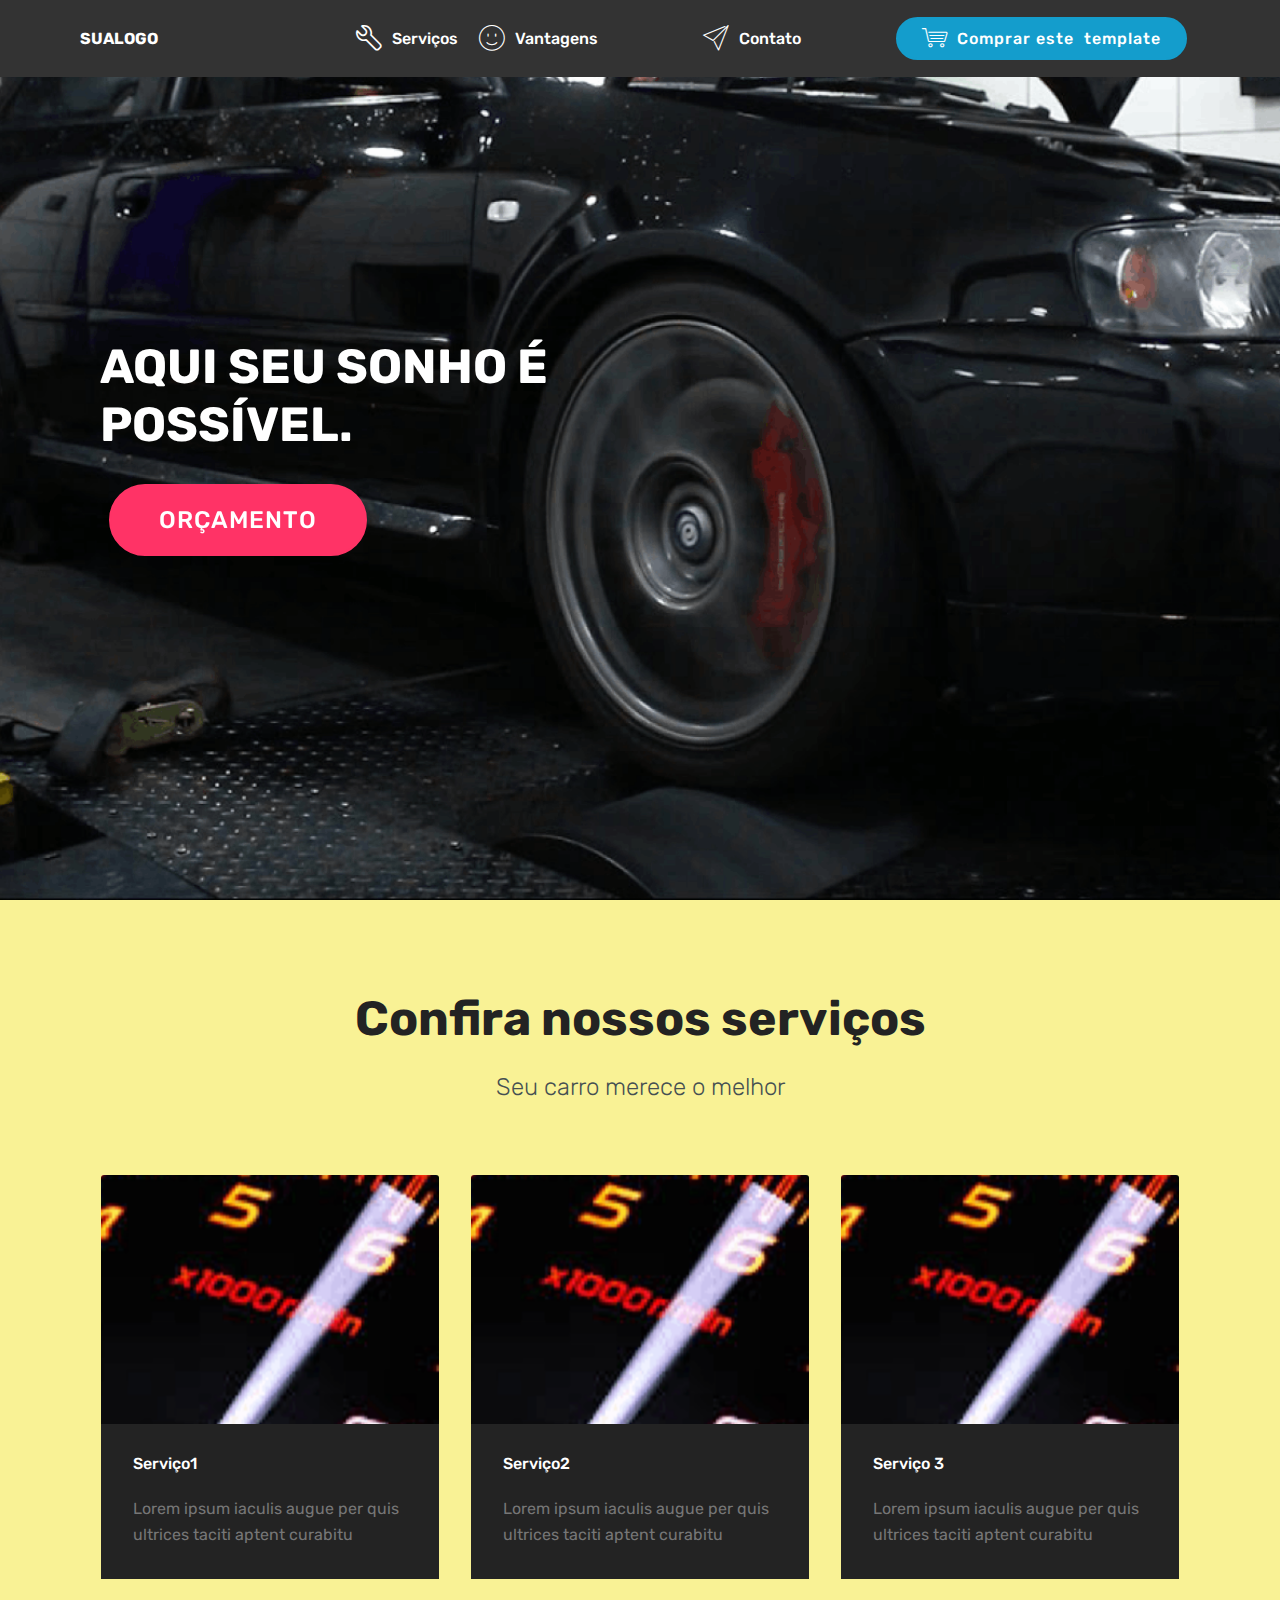
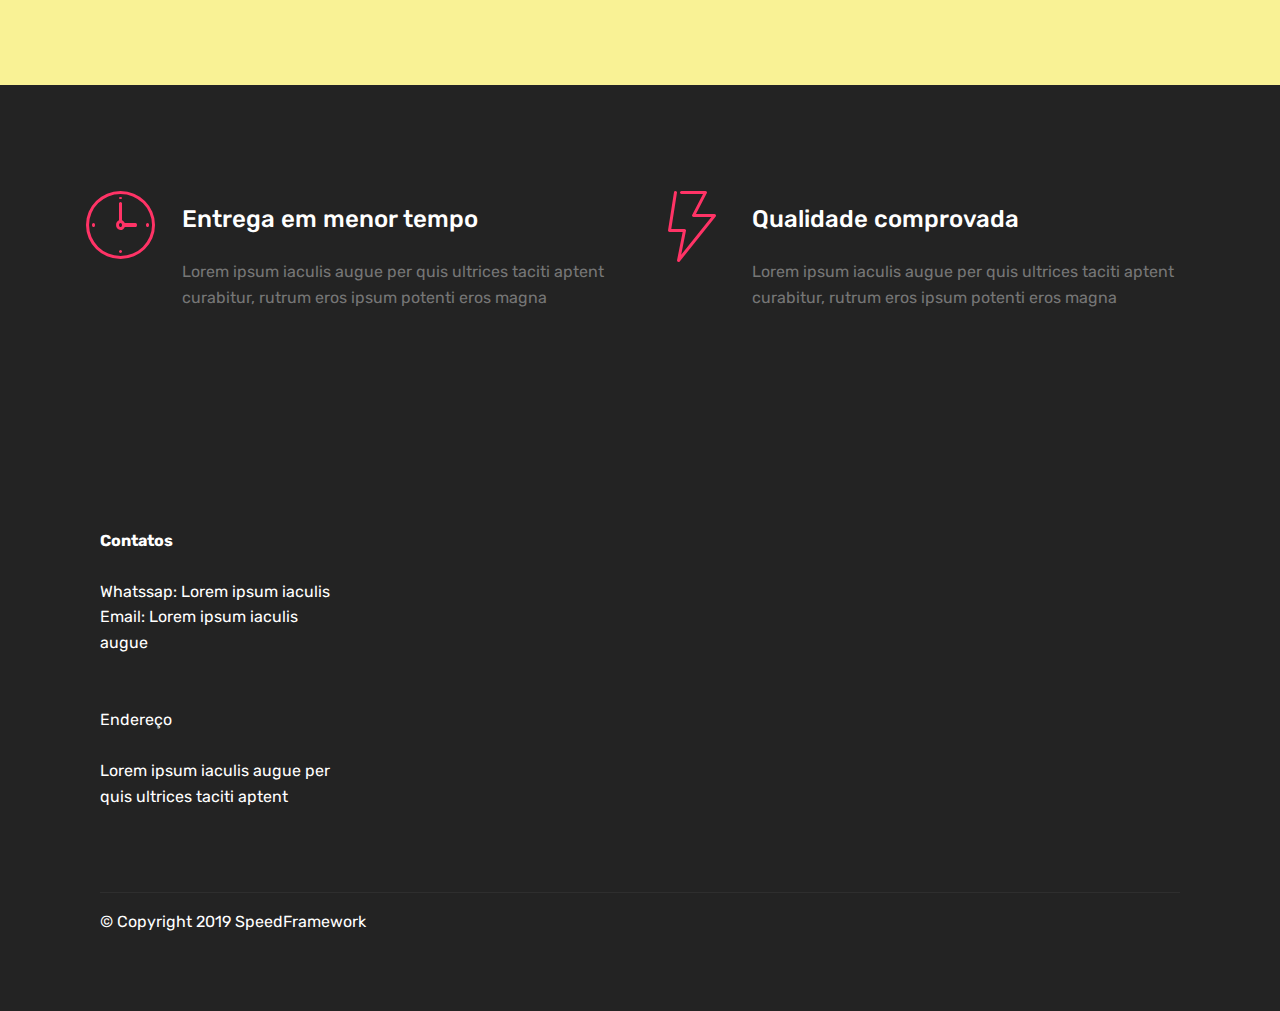
<file: index.html>
<!DOCTYPE html>
<html  >
<head>
  <!-- Site made with Mobirise Website Builder v4.10.10, https://mobirise.com -->
  <meta charset="UTF-8">
  <meta http-equiv="X-UA-Compatible" content="IE=edge">
  <meta name="generator" content="Mobirise v4.10.10, mobirise.com">
  <meta name="viewport" content="width=device-width, initial-scale=1, minimum-scale=1">
  <link rel="shortcut icon" href="assets/images/speed-122x126.png" type="image/x-icon">
  <meta name="description" content="">
  
  <title>Template1</title>
  <link rel="preload" as="style" href="assets/web/assets/mobirise-icons-bold/mobirise-icons-bold.css">
<link rel="stylesheet" href="assets/web/assets/mobirise-icons-bold/mobirise-icons-bold.css">
  <link rel="preload" as="style" href="assets/web/assets/mobirise-icons/mobirise-icons.css">
<link rel="stylesheet" href="assets/web/assets/mobirise-icons/mobirise-icons.css">
  <link rel="preload" as="style" href="assets/bootstrap/css/bootstrap.min.css">
<link rel="stylesheet" href="assets/bootstrap/css/bootstrap.min.css">
  <link rel="preload" as="style" href="assets/bootstrap/css/bootstrap-grid.min.css">
<link rel="stylesheet" href="assets/bootstrap/css/bootstrap-grid.min.css">
  <link rel="preload" as="style" href="assets/bootstrap/css/bootstrap-reboot.min.css">
<link rel="stylesheet" href="assets/bootstrap/css/bootstrap-reboot.min.css">
  <link rel="stylesheet" href="assets/tether/tether.min.css">
  <link rel="stylesheet" href="assets/socicon/css/styles.css">
  <link rel="stylesheet" href="assets/dropdown/css/style.css">
  <link rel="stylesheet" href="assets/theme/css/style.css">
  <link rel="preload" as="style" href="assets/mobirise/css/mbr-additional.css"><link rel="stylesheet" href="assets/mobirise/css/mbr-additional.css" type="text/css">
  
  
  
</head>
<body>
  <section class="menu cid-rDLOvvWydf" once="menu" id="menu1-0">

    

    <nav class="navbar navbar-expand beta-menu navbar-dropdown align-items-center navbar-fixed-top navbar-toggleable-sm">
        <button class="navbar-toggler navbar-toggler-right" type="button" data-toggle="collapse" data-target="#navbarSupportedContent" aria-controls="navbarSupportedContent" aria-expanded="false" aria-label="Toggle navigation">
            <div class="hamburger">
                <span></span>
                <span></span>
                <span></span>
                <span></span>
            </div>
        </button>
        <div class="menu-logo">
            <div class="navbar-brand">
                
                <span class="navbar-caption-wrap"><a class="navbar-caption text-white display-4" href="index.html">SUALOGO</a></span>
            </div>
        </div>
        <div class="collapse navbar-collapse" id="navbarSupportedContent">
            <ul class="navbar-nav nav-dropdown" data-app-modern-menu="true"><li class="nav-item">
                    <a class="nav-link link text-white display-4" href="index.html#features18-2"><span class="mbrib-setting3 mbr-iconfont mbr-iconfont-btn"></span>
                        
                        Serviços</a>
                </li>
                <li class="nav-item">
                    <a class="nav-link link text-white display-4" href="index.html#features9-3"><span class="mbri-smile-face mbr-iconfont mbr-iconfont-btn"></span>
                        Vantagens &nbsp; &nbsp; &nbsp; &nbsp; &nbsp; &nbsp; &nbsp; &nbsp; &nbsp; &nbsp;&nbsp;</a>
                </li><li class="nav-item"><a class="nav-link link text-white display-4" href="index.html#footer2-4"><span class="mbri-paper-plane mbr-iconfont mbr-iconfont-btn"></span>
                        Contato &nbsp; &nbsp; &nbsp; &nbsp; &nbsp; &nbsp; &nbsp; &nbsp; &nbsp;</a></li></ul>
            <div class="navbar-buttons mbr-section-btn"><a class="btn btn-sm btn-primary display-4" href="comprar.html#pricing-tables1-d"><span class="mbri-shopping-cart mbr-iconfont mbr-iconfont-btn"></span>
                    Comprar este &nbsp;template</a></div>
        </div>
    </nav>
</section>

<section class="engine"><a href="https://mobirise.info/y">html website templates</a></section><section class="header9 cid-rDLOxSYne8 mbr-fullscreen mbr-parallax-background" id="header9-1">

    

    

    <div class="container">
        <div class="media-container-column mbr-white col-lg-8 col-md-10">
            <h1 class="mbr-section-title align-left mbr-bold pb-3 mbr-fonts-style display-2">AQUI SEU SONHO É POSSÍVEL.</h1>
            
            
            <div class="mbr-section-btn align-left"><a class="btn btn-md btn-secondary display-5" href="orcamento.html#form1-6" target="_blank">ORÇAMENTO</a></div>
        </div>
    </div>

    
</section>

<section class="features18 popup-btn-cards cid-rDLOCKtYUR" id="features18-2">

    

    
    <div class="container">
        <h2 class="mbr-section-title pb-3 align-center mbr-fonts-style display-2"><strong>Confira nossos serviços</strong></h2>
        <h3 class="mbr-section-subtitle display-5 align-center mbr-fonts-style mbr-light">Seu carro merece o melhor</h3>
        <div class="media-container-row pt-5 ">
            <div class="card p-3 col-12 col-md-6 col-lg-4">
                <div class="card-wrapper ">
                    <div class="card-img">
                        <div class="mbr-overlay"></div>
                        
                        <img src="assets/images/velocimetro-2-502x501.png" alt="Mobirise" title="">
                    </div>
                    <div class="card-box">
                        <h4 class="card-title mbr-fonts-style display-7">Serviço1</h4>
                        <p class="mbr-text mbr-fonts-style align-left display-7">Lorem ipsum iaculis augue per quis ultrices taciti aptent curabitu&nbsp;</p>
                    </div>
                </div>
            </div>
            <div class="card p-3 col-12 col-md-6 col-lg-4">
                <div class="card-wrapper">
                    <div class="card-img">
                        <div class="mbr-overlay"></div>
                        
                        <img src="assets/images/velocimetro-2-502x501.png" alt="Mobirise" title="">
                    </div>
                    <div class="card-box">
                        <h4 class="card-title mbr-fonts-style display-7">Serviço2</h4>
                        <p class="mbr-text mbr-fonts-style display-7">Lorem ipsum iaculis augue per quis ultrices taciti aptent curabitu&nbsp;</p>
                    </div>
                </div>
            </div>

            <div class="card p-3 col-12 col-md-6 col-lg-4">
                <div class="card-wrapper">
                    <div class="card-img">
                        <div class="mbr-overlay"></div>
                        
                        <img src="assets/images/velocimetro-2-502x501.png" alt="Mobirise" title="">
                    </div>
                    <div class="card-box">
                        <h4 class="card-title mbr-fonts-style display-7">Serviço 3</h4>
                        <p class="mbr-text mbr-fonts-style display-7">Lorem ipsum iaculis augue per quis ultrices taciti aptent curabitu&nbsp;</p>
                    </div>
                </div>
            </div>

            
        </div>
    </div>
</section>

<section class="features9 cid-rDLOJpARrR" id="features9-3">

    

    
    <div class="container">
        <div class="row justify-content-center">
            <div class="card p-3 col-12 col-md-6">
                <div class="media-container-row">
                    <div class="card-img pr-2">
                        <span class="mbr-iconfont mbri-clock" style="color: rgb(255, 51, 102); fill: rgb(255, 51, 102);"></span>
                    </div>
                    <div class="card-box">
                        <h4 class="card-title py-3 mbr-fonts-style display-5">Entrega em menor tempo</h4>
                        <p class="mbr-text mbr-fonts-style display-7">Lorem ipsum iaculis augue per quis ultrices taciti aptent curabitur, rutrum eros ipsum potenti eros magna&nbsp;</p>
                    </div>
                </div>
            </div>

            <div class="card p-3 col-12 col-md-6">
                <div class="media-container-row">
                    <div class="card-img pr-2">
                        <span class="mbr-iconfont mbri-speed"></span>
                    </div>
                    <div class="card-box">
                        <h4 class="card-title py-3 mbr-fonts-style display-5">Qualidade comprovada</h4>
                        <p class="mbr-text mbr-fonts-style display-7">Lorem ipsum iaculis augue per quis ultrices taciti aptent curabitur, rutrum eros ipsum potenti eros magna&nbsp;</p>
                    </div>
                </div>
            </div>

            

            
        </div>
    </div>
</section>

<section class="cid-rDLOKAQ62S" id="footer2-4">

    

    

    <div class="container">
        <div class="media-container-row content mbr-white">
            <div class="col-12 col-md-3 mbr-fonts-style display-7">
                <p class="mbr-text"><br><br><strong>Contatos</strong><br>
                    <br>Whatssap:&nbsp;Lorem ipsum iaculis&nbsp;<br>Email:&nbsp;Lorem ipsum iaculis augue<br><br><br>Endereço
<br>
<br>Lorem ipsum iaculis augue per quis ultrices taciti aptent&nbsp;<br></p>
            </div>
            <div class="col-12 col-md-3 mbr-fonts-style display-7">
                <p class="mbr-text"><br>
                    <br><br>
                    <br><br></p>
            </div>
            <div class="col-12 col-md-6">
                <div class="google-map"><iframe frameborder="0" style="border:0" src="https://www.google.com/maps/embed/v1/place?key=AIzaSyAEIpgj38KyLFELm2bK9Y7krBkz1K-cMq8&amp;q=place_id:ChIJ1XowlnlFAQcRU_gmT8TCIh0" allowfullscreen=""></iframe></div>
            </div>
        </div>
        <div class="footer-lower">
            <div class="media-container-row">
                <div class="col-sm-12">
                    <hr>
                </div>
            </div>
            <div class="media-container-row mbr-white">
                <div class="col-sm-6 copyright">
                    <p class="mbr-text mbr-fonts-style display-7">
                        © Copyright 2019 SpeedFramework</p>
                </div>
                <div class="col-md-6">
                    
                </div>
            </div>
        </div>
    </div>
</section>


  <script src="assets/web/assets/jquery/jquery.min.js"></script>
  <script src="assets/popper/popper.min.js"></script>
  <script src="assets/bootstrap/js/bootstrap.min.js"></script>
  <script async src="assets/smoothscroll/smooth-scroll.js"></script>
  <script async src="assets/tether/tether.min.js"></script>
  <script async src="assets/touchswipe/jquery.touch-swipe.min.js"></script>
  <script async src="assets/parallax/jarallax.min.js"></script>
  <script async src="assets/mbr-popup-btns/mbr-popup-btns.js"></script>
  <script async src="assets/dropdown/js/nav-dropdown.js"></script>
  <script async src="assets/dropdown/js/navbar-dropdown.js"></script>
  <script async src="assets/theme/js/script.js"></script>
  
  
</body>
</html>
</file>
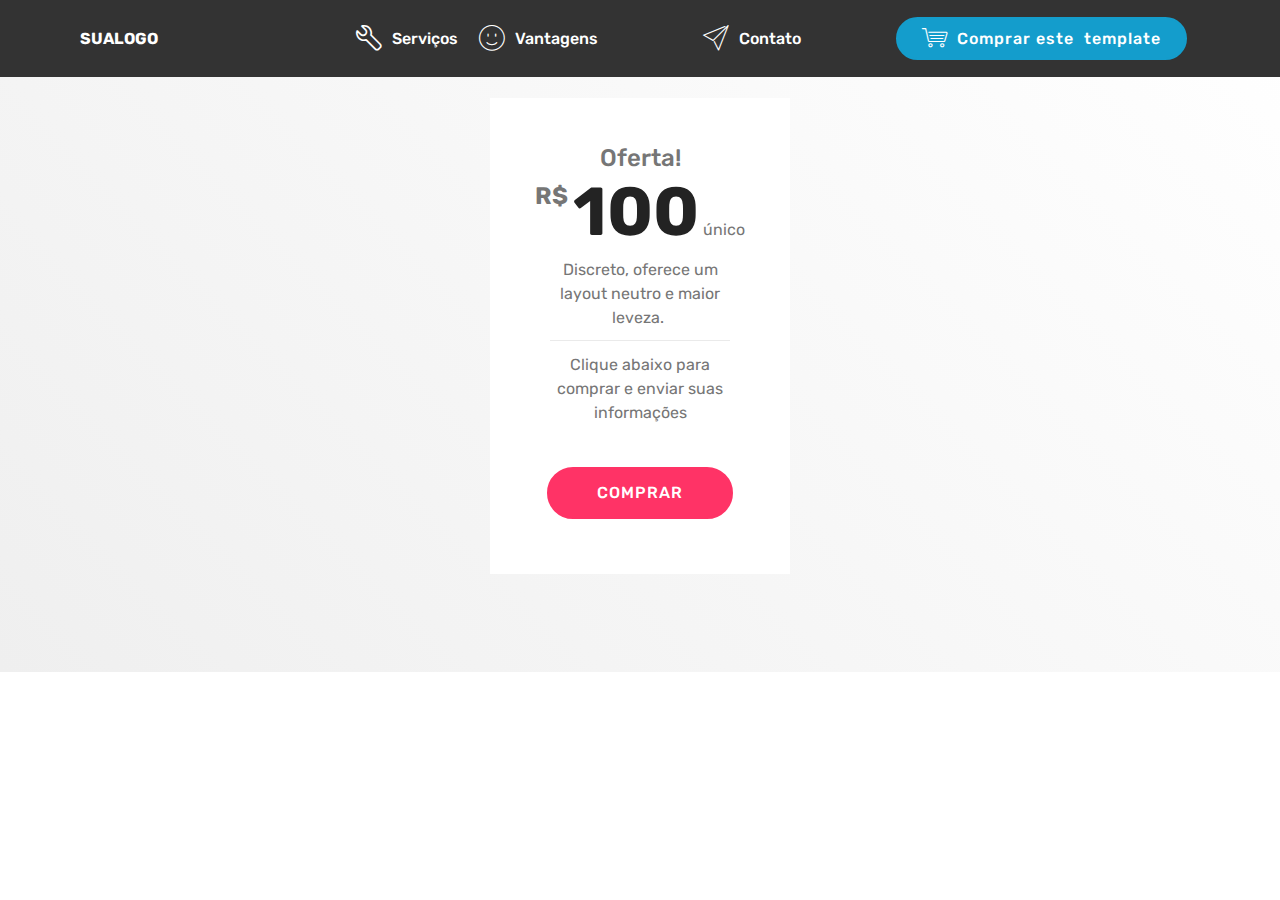
<file: comprar.html>
<!DOCTYPE html>
<html  >
<head>
  <!-- Site made with Mobirise Website Builder v4.10.10, https://mobirise.com -->
  <meta charset="UTF-8">
  <meta http-equiv="X-UA-Compatible" content="IE=edge">
  <meta name="generator" content="Mobirise v4.10.10, mobirise.com">
  <meta name="viewport" content="width=device-width, initial-scale=1, minimum-scale=1">
  <link rel="shortcut icon" href="assets/images/speed-122x126.png" type="image/x-icon">
  <meta name="description" content="Web Site Maker Description">
  
  <title>Comprar</title>
  <link rel="preload" as="style" href="assets/web/assets/mobirise-icons/mobirise-icons.css">
<link rel="stylesheet" href="assets/web/assets/mobirise-icons/mobirise-icons.css">
  <link rel="preload" as="style" href="assets/web/assets/mobirise-icons-bold/mobirise-icons-bold.css">
<link rel="stylesheet" href="assets/web/assets/mobirise-icons-bold/mobirise-icons-bold.css">
  <link rel="preload" as="style" href="assets/bootstrap/css/bootstrap.min.css">
<link rel="stylesheet" href="assets/bootstrap/css/bootstrap.min.css">
  <link rel="preload" as="style" href="assets/bootstrap/css/bootstrap-grid.min.css">
<link rel="stylesheet" href="assets/bootstrap/css/bootstrap-grid.min.css">
  <link rel="preload" as="style" href="assets/bootstrap/css/bootstrap-reboot.min.css">
<link rel="stylesheet" href="assets/bootstrap/css/bootstrap-reboot.min.css">
  <link rel="stylesheet" href="assets/tether/tether.min.css">
  <link rel="stylesheet" href="assets/dropdown/css/style.css">
  <link rel="stylesheet" href="assets/theme/css/style.css">
  <link rel="preload" as="style" href="assets/mobirise/css/mbr-additional.css"><link rel="stylesheet" href="assets/mobirise/css/mbr-additional.css" type="text/css">
  
  
  
</head>
<body>
  <section class="menu cid-rDLOvvWydf" once="menu" id="menu1-c">

    

    <nav class="navbar navbar-expand beta-menu navbar-dropdown align-items-center navbar-fixed-top navbar-toggleable-sm">
        <button class="navbar-toggler navbar-toggler-right" type="button" data-toggle="collapse" data-target="#navbarSupportedContent" aria-controls="navbarSupportedContent" aria-expanded="false" aria-label="Toggle navigation">
            <div class="hamburger">
                <span></span>
                <span></span>
                <span></span>
                <span></span>
            </div>
        </button>
        <div class="menu-logo">
            <div class="navbar-brand">
                
                <span class="navbar-caption-wrap"><a class="navbar-caption text-white display-4" href="index.html">SUALOGO</a></span>
            </div>
        </div>
        <div class="collapse navbar-collapse" id="navbarSupportedContent">
            <ul class="navbar-nav nav-dropdown" data-app-modern-menu="true"><li class="nav-item">
                    <a class="nav-link link text-white display-4" href="index.html#features18-2"><span class="mbrib-setting3 mbr-iconfont mbr-iconfont-btn"></span>
                        
                        Serviços</a>
                </li>
                <li class="nav-item">
                    <a class="nav-link link text-white display-4" href="index.html#features9-3"><span class="mbri-smile-face mbr-iconfont mbr-iconfont-btn"></span>
                        Vantagens &nbsp; &nbsp; &nbsp; &nbsp; &nbsp; &nbsp; &nbsp; &nbsp; &nbsp; &nbsp;&nbsp;</a>
                </li><li class="nav-item"><a class="nav-link link text-white display-4" href="index.html#footer2-4"><span class="mbri-paper-plane mbr-iconfont mbr-iconfont-btn"></span>
                        Contato &nbsp; &nbsp; &nbsp; &nbsp; &nbsp; &nbsp; &nbsp; &nbsp; &nbsp;</a></li></ul>
            <div class="navbar-buttons mbr-section-btn"><a class="btn btn-sm btn-primary display-4" href="comprar.html#pricing-tables1-d"><span class="mbri-shopping-cart mbr-iconfont mbr-iconfont-btn"></span>
                    Comprar este &nbsp;template</a></div>
        </div>
    </nav>
</section>

<section class="engine"><a href="https://mobirise.info/y">free html website templates</a></section><section class="pricing-table1 cid-rDMSJ4a8ar" id="pricing-tables1-d">

    

    
    <div class="container">
        <div class="media-container-row">

            <div class="plan col-12 mx-2 my-2 justify-content-center">
                <div class="plan-header text-center pt-5">
                    <h3 class="plan-title mbr-fonts-style display-5">Oferta!</h3>
                    <div class="plan-price">
                        <span class="price-value mbr-fonts-style display-5">R$
                        </span>
                        <span class="price-figure mbr-fonts-style display-1">100</span>
                        <small class="price-term mbr-fonts-style display-7">único</small>
                    </div>
                </div>
                <div class="plan-body pb-5">
                    <div class="plan-list align-center">
                        <ul class="list-group list-group-flush mbr-fonts-style display-7">
                            <li class="list-group-item">Discreto, oferece um layout neutro e maior leveza.&nbsp;</li>
                            <li class="list-group-item">Clique abaixo para comprar e enviar suas informações</li>
                        </ul>
                    </div>
                    <div class="mbr-section-btn text-center pt-4"><a href="http://speedframework.dx.am/form.html" class="btn btn-secondary display-4">COMPRAR</a></div>
                </div>
            </div>

            

            

            
        </div>
    </div>
</section>


  <script src="assets/web/assets/jquery/jquery.min.js"></script>
  <script src="assets/popper/popper.min.js"></script>
  <script src="assets/bootstrap/js/bootstrap.min.js"></script>
  <script async src="assets/tether/tether.min.js"></script>
  <script async src="assets/smoothscroll/smooth-scroll.js"></script>
  <script async src="assets/dropdown/js/nav-dropdown.js"></script>
  <script async src="assets/dropdown/js/navbar-dropdown.js"></script>
  <script async src="assets/touchswipe/jquery.touch-swipe.min.js"></script>
  <script async src="assets/theme/js/script.js"></script>
  
  
</body>
</html>
</file>
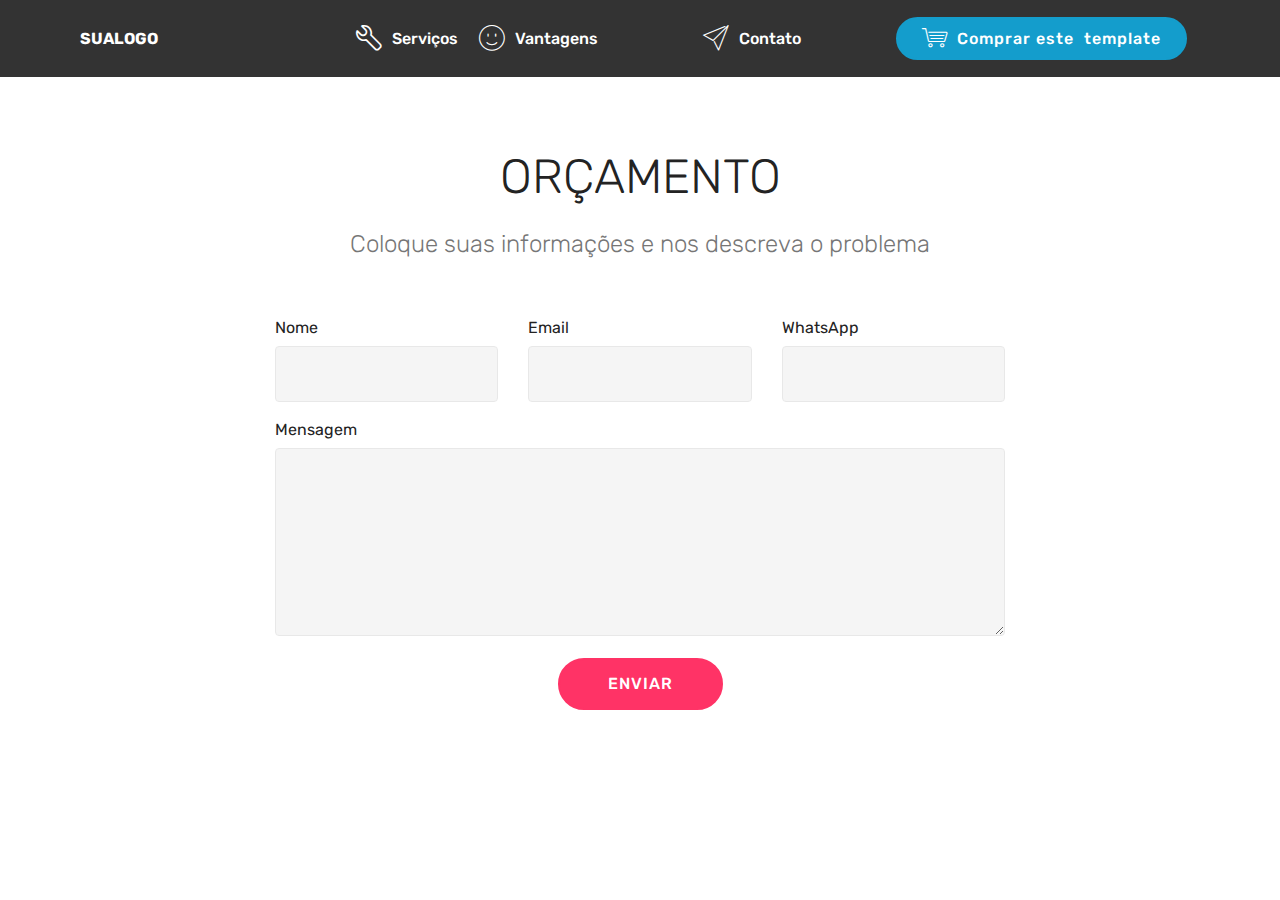
<file: orcamento.html>
<!DOCTYPE html>
<html  >
<head>
  <!-- Site made with Mobirise Website Builder v4.10.10, https://mobirise.com -->
  <meta charset="UTF-8">
  <meta http-equiv="X-UA-Compatible" content="IE=edge">
  <meta name="generator" content="Mobirise v4.10.10, mobirise.com">
  <meta name="viewport" content="width=device-width, initial-scale=1, minimum-scale=1">
  <link rel="shortcut icon" href="assets/images/speed-122x126.png" type="image/x-icon">
  <meta name="description" content="Website Generator Description">
  
  <title>Orçamento</title>
  <link rel="preload" as="style" href="assets/web/assets/mobirise-icons-bold/mobirise-icons-bold.css">
<link rel="stylesheet" href="assets/web/assets/mobirise-icons-bold/mobirise-icons-bold.css">
  <link rel="preload" as="style" href="assets/web/assets/mobirise-icons/mobirise-icons.css">
<link rel="stylesheet" href="assets/web/assets/mobirise-icons/mobirise-icons.css">
  <link rel="preload" as="style" href="assets/bootstrap/css/bootstrap.min.css">
<link rel="stylesheet" href="assets/bootstrap/css/bootstrap.min.css">
  <link rel="preload" as="style" href="assets/bootstrap/css/bootstrap-grid.min.css">
<link rel="stylesheet" href="assets/bootstrap/css/bootstrap-grid.min.css">
  <link rel="preload" as="style" href="assets/bootstrap/css/bootstrap-reboot.min.css">
<link rel="stylesheet" href="assets/bootstrap/css/bootstrap-reboot.min.css">
  <link rel="stylesheet" href="assets/tether/tether.min.css">
  <link rel="stylesheet" href="assets/dropdown/css/style.css">
  <link rel="stylesheet" href="assets/theme/css/style.css">
  <link rel="preload" as="style" href="assets/mobirise/css/mbr-additional.css"><link rel="stylesheet" href="assets/mobirise/css/mbr-additional.css" type="text/css">
  
  
  
</head>
<body>
  <section class="menu cid-rDLOvvWydf" once="menu" id="menu1-5">

    

    <nav class="navbar navbar-expand beta-menu navbar-dropdown align-items-center navbar-fixed-top navbar-toggleable-sm">
        <button class="navbar-toggler navbar-toggler-right" type="button" data-toggle="collapse" data-target="#navbarSupportedContent" aria-controls="navbarSupportedContent" aria-expanded="false" aria-label="Toggle navigation">
            <div class="hamburger">
                <span></span>
                <span></span>
                <span></span>
                <span></span>
            </div>
        </button>
        <div class="menu-logo">
            <div class="navbar-brand">
                
                <span class="navbar-caption-wrap"><a class="navbar-caption text-white display-4" href="index.html">SUALOGO</a></span>
            </div>
        </div>
        <div class="collapse navbar-collapse" id="navbarSupportedContent">
            <ul class="navbar-nav nav-dropdown" data-app-modern-menu="true"><li class="nav-item">
                    <a class="nav-link link text-white display-4" href="index.html#features18-2"><span class="mbrib-setting3 mbr-iconfont mbr-iconfont-btn"></span>
                        
                        Serviços</a>
                </li>
                <li class="nav-item">
                    <a class="nav-link link text-white display-4" href="index.html#features9-3"><span class="mbri-smile-face mbr-iconfont mbr-iconfont-btn"></span>
                        Vantagens &nbsp; &nbsp; &nbsp; &nbsp; &nbsp; &nbsp; &nbsp; &nbsp; &nbsp; &nbsp;&nbsp;</a>
                </li><li class="nav-item"><a class="nav-link link text-white display-4" href="index.html#footer2-4"><span class="mbri-paper-plane mbr-iconfont mbr-iconfont-btn"></span>
                        Contato &nbsp; &nbsp; &nbsp; &nbsp; &nbsp; &nbsp; &nbsp; &nbsp; &nbsp;</a></li></ul>
            <div class="navbar-buttons mbr-section-btn"><a class="btn btn-sm btn-primary display-4" href="index.html"><span class="mbri-shopping-cart mbr-iconfont mbr-iconfont-btn"></span>
                    Comprar este &nbsp;template</a></div>
        </div>
    </nav>
</section>

<section class="engine"><a href="https://mobirise.info/q">responsive web templates</a></section><section class="mbr-section form1 cid-rDLPcNxJn6" id="form1-6">

    

    
    <div class="container">
        <div class="row justify-content-center">
            <div class="title col-12 col-lg-8">
                <h2 class="mbr-section-title align-center pb-3 mbr-fonts-style display-2"><br>ORÇAMENTO</h2>
                <h3 class="mbr-section-subtitle align-center mbr-light pb-3 mbr-fonts-style display-5">Coloque suas informações e nos descreva o problema<br></h3>
            </div>
        </div>
    </div>
    <div class="container">
        <div class="row justify-content-center">
            <div class="media-container-column col-lg-8" data-form-type="formoid">
                <!---Formbuilder Form--->
                <form action="https://mobirise.com/" method="POST" class="mbr-form form-with-styler" data-form-title="Mobirise Form"><input type="hidden" name="email" data-form-email="true" value="BPT2bGSyYaSb9jGNj3KnDC9yKc5uKig1awO/J0IheBDb4W7kj6KhOpb5I7xSR0dqRx87XhXc4VfwkF+1MAgvH0Ywl0Hru2MetQoe38NYE5nMd6Tdy175gYbg8tn1PkvS">
                    <div class="row">
                        <div hidden="hidden" data-form-alert="" class="alert alert-success col-12">Entraremos em contato com você logo em breve!</div>
                        <div hidden="hidden" data-form-alert-danger="" class="alert alert-danger col-12">
                        </div>
                    </div>
                    <div class="dragArea row">
                        <div class="col-md-4  form-group" data-for="name">
                            <label for="name-form1-6" class="form-control-label mbr-fonts-style display-7">Nome</label>
                            <input type="text" name="name" data-form-field="Name" required="required" class="form-control display-7" id="name-form1-6">
                        </div>
                        <div class="col-md-4  form-group" data-for="email">
                            <label for="email-form1-6" class="form-control-label mbr-fonts-style display-7">Email</label>
                            <input type="email" name="email" data-form-field="Email" required="required" class="form-control display-7" id="email-form1-6">
                        </div>
                        <div data-for="phone" class="col-md-4  form-group">
                            <label for="phone-form1-6" class="form-control-label mbr-fonts-style display-7">WhatsApp</label>
                            <input type="tel" name="phone" data-form-field="Phone" class="form-control display-7" id="phone-form1-6">
                        </div>
                        <div data-for="message" class="col-md-12 form-group">
                            <label for="message-form1-6" class="form-control-label mbr-fonts-style display-7">Mensagem</label>
                            <textarea name="message" data-form-field="Message" class="form-control display-7" id="message-form1-6"></textarea>
                        </div>
                        <div class="col-md-12 input-group-btn align-center"><button type="submit" class="btn btn-form btn-secondary display-4">ENVIAR</button></div>
                    </div>
                </form><!---Formbuilder Form--->
            </div>
        </div>
    </div>
</section>


  <script src="assets/web/assets/jquery/jquery.min.js"></script>
  <script src="assets/popper/popper.min.js"></script>
  <script src="assets/bootstrap/js/bootstrap.min.js"></script>
  <script async src="assets/tether/tether.min.js"></script>
  <script async src="assets/dropdown/js/nav-dropdown.js"></script>
  <script async src="assets/dropdown/js/navbar-dropdown.js"></script>
  <script async src="assets/touchswipe/jquery.touch-swipe.min.js"></script>
  <script async src="assets/smoothscroll/smooth-scroll.js"></script>
  <script async src="assets/theme/js/script.js"></script>
  <script async src="assets/formoid/formoid.min.js"></script>
  
  
</body>
</html>
</file>
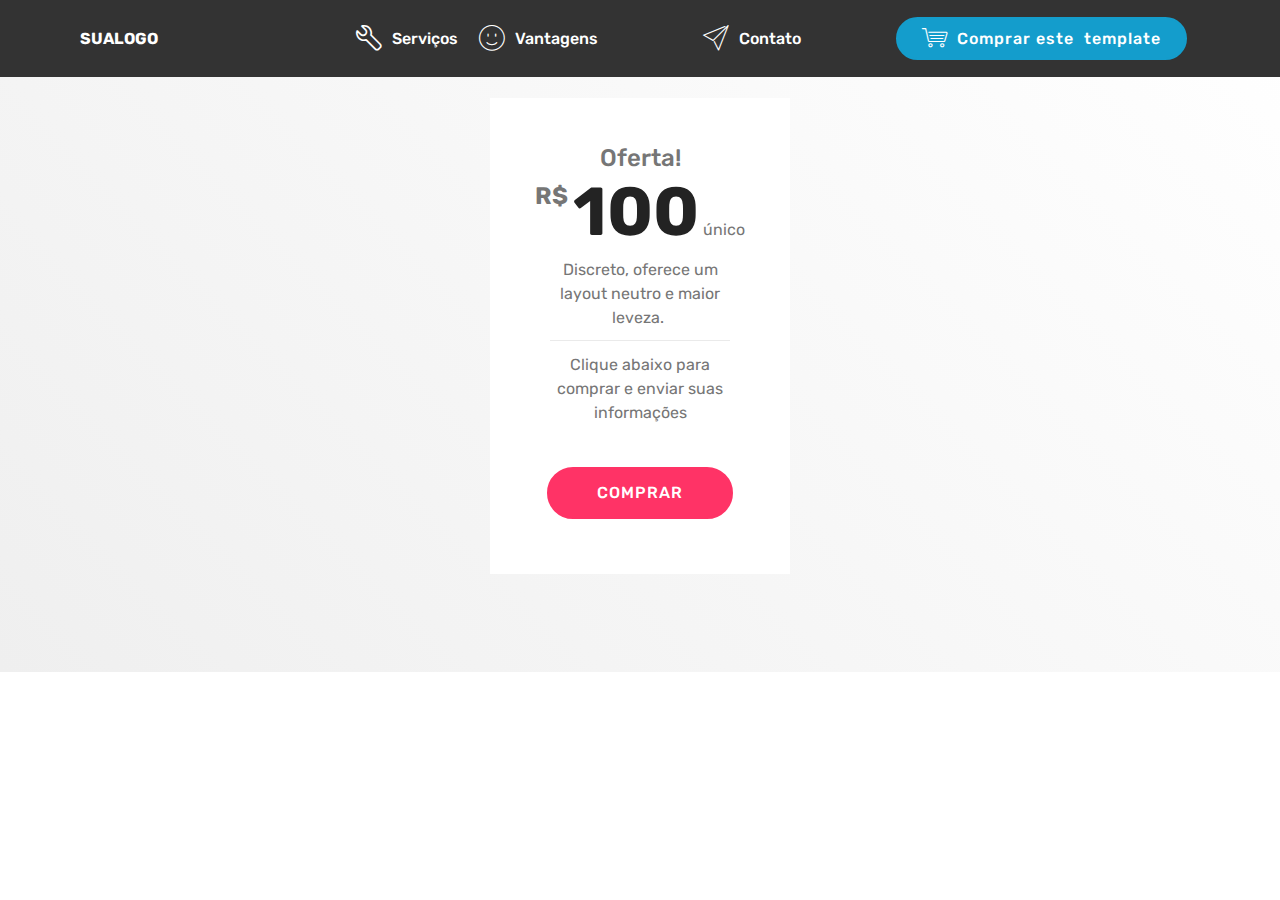
<file: page2.html>
<!DOCTYPE html>
<html  >
<head>
  <!-- Site made with Mobirise Website Builder v4.10.10, https://mobirise.com -->
  <meta charset="UTF-8">
  <meta http-equiv="X-UA-Compatible" content="IE=edge">
  <meta name="generator" content="Mobirise v4.10.10, mobirise.com">
  <meta name="viewport" content="width=device-width, initial-scale=1, minimum-scale=1">
  <link rel="shortcut icon" href="assets/images/speed-122x126.png" type="image/x-icon">
  <meta name="description" content="Web Site Maker Description">
  
  <title>Comprar</title>
  <link rel="preload" as="style" href="assets/web/assets/mobirise-icons/mobirise-icons.css">
<link rel="stylesheet" href="assets/web/assets/mobirise-icons/mobirise-icons.css">
  <link rel="preload" as="style" href="assets/web/assets/mobirise-icons-bold/mobirise-icons-bold.css">
<link rel="stylesheet" href="assets/web/assets/mobirise-icons-bold/mobirise-icons-bold.css">
  <link rel="preload" as="style" href="assets/bootstrap/css/bootstrap.min.css">
<link rel="stylesheet" href="assets/bootstrap/css/bootstrap.min.css">
  <link rel="preload" as="style" href="assets/bootstrap/css/bootstrap-grid.min.css">
<link rel="stylesheet" href="assets/bootstrap/css/bootstrap-grid.min.css">
  <link rel="preload" as="style" href="assets/bootstrap/css/bootstrap-reboot.min.css">
<link rel="stylesheet" href="assets/bootstrap/css/bootstrap-reboot.min.css">
  <link rel="stylesheet" href="assets/tether/tether.min.css">
  <link rel="stylesheet" href="assets/dropdown/css/style.css">
  <link rel="stylesheet" href="assets/theme/css/style.css">
  <link rel="preload" as="style" href="assets/mobirise/css/mbr-additional.css"><link rel="stylesheet" href="assets/mobirise/css/mbr-additional.css" type="text/css">
  
  
  
</head>
<body>
  <section class="menu cid-rDLOvvWydf" once="menu" id="menu1-c">

    

    <nav class="navbar navbar-expand beta-menu navbar-dropdown align-items-center navbar-fixed-top navbar-toggleable-sm">
        <button class="navbar-toggler navbar-toggler-right" type="button" data-toggle="collapse" data-target="#navbarSupportedContent" aria-controls="navbarSupportedContent" aria-expanded="false" aria-label="Toggle navigation">
            <div class="hamburger">
                <span></span>
                <span></span>
                <span></span>
                <span></span>
            </div>
        </button>
        <div class="menu-logo">
            <div class="navbar-brand">
                
                <span class="navbar-caption-wrap"><a class="navbar-caption text-white display-4" href="index.html">SUALOGO</a></span>
            </div>
        </div>
        <div class="collapse navbar-collapse" id="navbarSupportedContent">
            <ul class="navbar-nav nav-dropdown" data-app-modern-menu="true"><li class="nav-item">
                    <a class="nav-link link text-white display-4" href="index.html#features18-2"><span class="mbrib-setting3 mbr-iconfont mbr-iconfont-btn"></span>
                        
                        Serviços</a>
                </li>
                <li class="nav-item">
                    <a class="nav-link link text-white display-4" href="index.html#features9-3"><span class="mbri-smile-face mbr-iconfont mbr-iconfont-btn"></span>
                        Vantagens &nbsp; &nbsp; &nbsp; &nbsp; &nbsp; &nbsp; &nbsp; &nbsp; &nbsp; &nbsp;&nbsp;</a>
                </li><li class="nav-item"><a class="nav-link link text-white display-4" href="index.html#footer2-4"><span class="mbri-paper-plane mbr-iconfont mbr-iconfont-btn"></span>
                        Contato &nbsp; &nbsp; &nbsp; &nbsp; &nbsp; &nbsp; &nbsp; &nbsp; &nbsp;</a></li></ul>
            <div class="navbar-buttons mbr-section-btn"><a class="btn btn-sm btn-primary display-4" href="page2.html#pricing-tables1-d"><span class="mbri-shopping-cart mbr-iconfont mbr-iconfont-btn"></span>
                    Comprar este &nbsp;template</a></div>
        </div>
    </nav>
</section>

<section class="engine"><a href="https://mobirise.info/m">site design templates</a></section><section class="pricing-table1 cid-rDMSJ4a8ar" id="pricing-tables1-d">

    

    
    <div class="container">
        <div class="media-container-row">

            <div class="plan col-12 mx-2 my-2 justify-content-center">
                <div class="plan-header text-center pt-5">
                    <h3 class="plan-title mbr-fonts-style display-5">Oferta!</h3>
                    <div class="plan-price">
                        <span class="price-value mbr-fonts-style display-5">R$
                        </span>
                        <span class="price-figure mbr-fonts-style display-1">100</span>
                        <small class="price-term mbr-fonts-style display-7">único</small>
                    </div>
                </div>
                <div class="plan-body pb-5">
                    <div class="plan-list align-center">
                        <ul class="list-group list-group-flush mbr-fonts-style display-7">
                            <li class="list-group-item">Discreto, oferece um layout neutro e maior leveza.&nbsp;</li>
                            <li class="list-group-item">Clique abaixo para comprar e enviar suas informações</li>
                        </ul>
                    </div>
                    <div class="mbr-section-btn text-center pt-4"><a href="http://speedframework.dx.am/form.html" class="btn btn-secondary display-4">COMPRAR</a></div>
                </div>
            </div>

            

            

            
        </div>
    </div>
</section>


  <script src="assets/web/assets/jquery/jquery.min.js"></script>
  <script src="assets/popper/popper.min.js"></script>
  <script src="assets/bootstrap/js/bootstrap.min.js"></script>
  <script async src="assets/tether/tether.min.js"></script>
  <script async src="assets/smoothscroll/smooth-scroll.js"></script>
  <script async src="assets/dropdown/js/nav-dropdown.js"></script>
  <script async src="assets/dropdown/js/navbar-dropdown.js"></script>
  <script async src="assets/touchswipe/jquery.touch-swipe.min.js"></script>
  <script async src="assets/theme/js/script.js"></script>
  
  
</body>
</html>
</file>
<file: assets/web/assets/mobirise-icons-bold/mobirise-icons-bold.css>
@font-face {
  font-family: 'mobirise-icons-bold';
  font-display: swap;
  src:  url('mobirise-icons-bold.eot?m1l4yr');
  src:  url('mobirise-icons-bold.eot?m1l4yr#iefix') format('embedded-opentype'),
    url('mobirise-icons-bold.ttf?m1l4yr') format('truetype'),
    url('mobirise-icons-bold.woff?m1l4yr') format('woff'),
    url('mobirise-icons-bold.svg?m1l4yr#mobirise-icons-bold') format('svg');
  font-weight: normal;
  font-style: normal;
}

[class^="mbrib-"], [class*="mbrib-"] {
  /* use !important to prevent issues with browser extensions that change fonts */
  font-family: 'mobirise-icons-bold' !important;
  speak: none;
  font-style: normal;
  font-weight: normal;
  font-variant: normal;
  text-transform: none;
  line-height: 1;

  /* Better Font Rendering =========== */
  -webkit-font-smoothing: antialiased;
  -moz-osx-font-smoothing: grayscale;
}

.mbrib-add-submenu:before {
  content: "\e900";
}
.mbrib-alert:before {
  content: "\e901";
}
.mbrib-align-center:before {
  content: "\e902";
}
.mbrib-align-justify:before {
  content: "\e903";
}
.mbrib-align-left:before {
  content: "\e904";
}
.mbrib-align-right:before {
  content: "\e905";
}
.mbrib-android:before {
  content: "\e906";
}
.mbrib-apple:before {
  content: "\e907";
}
.mbrib-arrow-down:before {
  content: "\e908";
}
.mbrib-arrow-next:before {
  content: "\e909";
}
.mbrib-arrow-prev:before {
  content: "\e90a";
}
.mbrib-arrow-up:before {
  content: "\e90b";
}
.mbrib-bold:before {
  content: "\e90c";
}
.mbrib-bookmark:before {
  content: "\e90d";
}
.mbrib-bootstrap:before {
  content: "\e90e";
}
.mbrib-briefcase:before {
  content: "\e90f";
}
.mbrib-browse:before {
  content: "\e910";
}
.mbrib-bulleted-list:before {
  content: "\e911";
}
.mbrib-calendar:before {
  content: "\e912";
}
.mbrib-camera:before {
  content: "\e913";
}
.mbrib-cart-add:before {
  content: "\e914";
}
.mbrib-cart-full:before {
  content: "\e915";
}
.mbrib-cash:before {
  content: "\e916";
}
.mbrib-change-style:before {
  content: "\e917";
}
.mbrib-chat:before {
  content: "\e918";
}
.mbrib-clock:before {
  content: "\e919";
}
.mbrib-close:before {
  content: "\e91a";
}
.mbrib-cloud:before {
  content: "\e91b";
}
.mbrib-code:before {
  content: "\e91c";
}
.mbrib-contact-form:before {
  content: "\e91d";
}
.mbrib-credit-card:before {
  content: "\e91e";
}
.mbrib-cursor-click:before {
  content: "\e91f";
}
.mbrib-cust-feedback:before {
  content: "\e920";
}
.mbrib-database:before {
  content: "\e921";
}
.mbrib-delivery:before {
  content: "\e922";
}
.mbrib-desktop:before {
  content: "\e923";
}
.mbrib-devices:before {
  content: "\e924";
}
.mbrib-down:before {
  content: "\e925";
}
.mbrib-download:before {
  content: "\e926";
}
.mbrib-drag-n-drop:before {
  content: "\e927";
}
.mbrib-drag-n-drop2:before {
  content: "\e928";
}
.mbrib-edit:before {
  content: "\e929";
}
.mbrib-edit2:before {
  content: "\e92a";
}
.mbrib-error:before {
  content: "\e92b";
}
.mbrib-extension:before {
  content: "\e92c";
}
.mbrib-features:before {
  content: "\e92d";
}
.mbrib-file:before {
  content: "\e92e";
}
.mbrib-flag:before {
  content: "\e92f";
}
.mbrib-folder:before {
  content: "\e930";
}
.mbrib-gift:before {
  content: "\e931";
}
.mbrib-github:before {
  content: "\e932";
}
.mbrib-globe-2:before {
  content: "\e933";
}
.mbrib-globe:before {
  content: "\e934";
}
.mbrib-growing-chart:before {
  content: "\e935";
}
.mbrib-hearth:before {
  content: "\e936";
}
.mbrib-help:before {
  content: "\e937";
}
.mbrib-home:before {
  content: "\e938";
}
.mbrib-hot-cup:before {
  content: "\e939";
}
.mbrib-idea:before {
  content: "\e93a";
}
.mbrib-image-gallery:before {
  content: "\e93b";
}
.mbrib-image-slider:before {
  content: "\e93c";
}
.mbrib-info:before {
  content: "\e93d";
}
.mbrib-italic:before {
  content: "\e93e";
}
.mbrib-key:before {
  content: "\e93f";
}
.mbrib-laptop:before {
  content: "\e940";
}
.mbrib-layers:before {
  content: "\e941";
}
.mbrib-left-right:before {
  content: "\e942";
}
.mbrib-left:before {
  content: "\e943";
}
.mbrib-letter:before {
  content: "\e944";
}
.mbrib-like:before {
  content: "\e945";
}
.mbrib-link:before {
  content: "\e946";
}
.mbrib-lock:before {
  content: "\e947";
}
.mbrib-login:before {
  content: "\e948";
}
.mbrib-logout:before {
  content: "\e949";
}
.mbrib-magic-stick:before {
  content: "\e94a";
}
.mbrib-map-pin:before {
  content: "\e94b";
}
.mbrib-menu:before {
  content: "\e94c";
}
.mbrib-mobile:before {
  content: "\e94d";
}
.mbrib-mobile2:before {
  content: "\e94e";
}
.mbrib-mobirise:before {
  content: "\e94f";
}
.mbrib-more-horizontal:before {
  content: "\e950";
}
.mbrib-more-vertical:before {
  content: "\e951";
}
.mbrib-music:before {
  content: "\e952";
}
.mbrib-new-file:before {
  content: "\e953";
}
.mbrib-numbered-list:before {
  content: "\e954";
}
.mbrib-opened-folder:before {
  content: "\e955";
}
.mbrib-pages:before {
  content: "\e956";
}
.mbrib-paper-plane:before {
  content: "\e957";
}
.mbrib-paperclip:before {
  content: "\e958";
}
.mbrib-photo:before {
  content: "\e959";
}
.mbrib-photos:before {
  content: "\e95a";
}
.mbrib-pin:before {
  content: "\e95b";
}
.mbrib-play:before {
  content: "\e95c";
}
.mbrib-plus:before {
  content: "\e95d";
}
.mbrib-preview:before {
  content: "\e95e";
}
.mbrib-print:before {
  content: "\e95f";
}
.mbrib-protect:before {
  content: "\e960";
}
.mbrib-question:before {
  content: "\e961";
}
.mbrib-quote-left:before {
  content: "\e962";
}
.mbrib-quote-right:before {
  content: "\e963";
}
.mbrib-redo:before {
  content: "\e964";
}
.mbrib-refresh:before {
  content: "\e965";
}
.mbrib-responsive:before {
  content: "\e966";
}
.mbrib-right:before {
  content: "\e967";
}
.mbrib-rocket:before {
  content: "\e968";
}
.mbrib-sad-face:before {
  content: "\e969";
}
.mbrib-sale:before {
  content: "\e96a";
}
.mbrib-save:before {
  content: "\e96b";
}
.mbrib-search:before {
  content: "\e96c";
}
.mbrib-setting:before {
  content: "\e96d";
}
.mbrib-setting2:before {
  content: "\e96e";
}
.mbrib-setting3:before {
  content: "\e96f";
}
.mbrib-share:before {
  content: "\e970";
}
.mbrib-shopping-bag:before {
  content: "\e971";
}
.mbrib-shopping-basket:before {
  content: "\e972";
}
.mbrib-shopping-cart:before {
  content: "\e973";
}
.mbrib-sites:before {
  content: "\e974";
}
.mbrib-smile-face:before {
  content: "\e975";
}
.mbrib-speed:before {
  content: "\e976";
}
.mbrib-star:before {
  content: "\e977";
}
.mbrib-success:before {
  content: "\e978";
}
.mbrib-sun:before {
  content: "\e979";
}
.mbrib-sun2:before {
  content: "\e97a";
}
.mbrib-tablet-vertical:before {
  content: "\e97b";
}
.mbrib-tablet:before {
  content: "\e97c";
}
.mbrib-target:before {
  content: "\e97d";
}
.mbrib-timer:before {
  content: "\e97e";
}
.mbrib-to-ftp:before {
  content: "\e97f";
}
.mbrib-to-local-drive:before {
  content: "\e980";
}
.mbrib-touch-swipe:before {
  content: "\e981";
}
.mbrib-touch:before {
  content: "\e982";
}
.mbrib-trash:before {
  content: "\e983";
}
.mbrib-underline:before {
  content: "\e984";
}
.mbrib-undo:before {
  content: "\e985";
}
.mbrib-unlink:before {
  content: "\e986";
}
.mbrib-unlock:before {
  content: "\e987";
}
.mbrib-up-down:before {
  content: "\e988";
}
.mbrib-up:before {
  content: "\e989";
}
.mbrib-update:before {
  content: "\e98a";
}
.mbrib-upload:before {
  content: "\e98b";
}
.mbrib-user:before {
  content: "\e98c";
}
.mbrib-user2:before {
  content: "\e98d";
}
.mbrib-users:before {
  content: "\e98e";
}
.mbrib-video-play:before {
  content: "\e98f";
}
.mbrib-video:before {
  content: "\e990";
}
.mbrib-watch:before {
  content: "\e991";
}
.mbrib-website-theme:before {
  content: "\e992";
}
.mbrib-wifi:before {
  content: "\e993";
}
.mbrib-windows:before {
  content: "\e994";
}
.mbrib-zoom-out:before {
  content: "\e995";
}
</file>
<file: assets/web/assets/mobirise-icons/mobirise-icons.css>
@font-face {
  font-family: 'MobiriseIcons';
  src:  url('mobirise-icons.eot?spat4u');
  src:  url('mobirise-icons.eot?spat4u#iefix') format('embedded-opentype'),
    url('mobirise-icons.ttf?spat4u') format('truetype'),
    url('mobirise-icons.woff?spat4u') format('woff'),
    url('mobirise-icons.svg?spat4u#MobiriseIcons') format('svg');
  font-weight: normal;
  font-style: normal;
  font-display: swap;
}

[class^="mbri-"], [class*=" mbri-"] {
  /* use !important to prevent issues with browser extensions that change fonts */
  font-family: MobiriseIcons !important;
  speak: none;
  font-style: normal;
  font-weight: normal;
  font-variant: normal;
  text-transform: none;
  line-height: 1;

  /* Better Font Rendering =========== */
  -webkit-font-smoothing: antialiased;
  -moz-osx-font-smoothing: grayscale;
}

.mbri-add-submenu:before {
  content: "\e900";
}
.mbri-alert:before {
  content: "\e901";
}
.mbri-align-center:before {
  content: "\e902";
}
.mbri-align-justify:before {
  content: "\e903";
}
.mbri-align-left:before {
  content: "\e904";
}
.mbri-align-right:before {
  content: "\e905";
}
.mbri-android:before {
  content: "\e906";
}
.mbri-apple:before {
  content: "\e907";
}
.mbri-arrow-down:before {
  content: "\e908";
}
.mbri-arrow-next:before {
  content: "\e909";
}
.mbri-arrow-prev:before {
  content: "\e90a";
}
.mbri-arrow-up:before {
  content: "\e90b";
}
.mbri-bold:before {
  content: "\e90c";
}
.mbri-bookmark:before {
  content: "\e90d";
}
.mbri-bootstrap:before {
  content: "\e90e";
}
.mbri-briefcase:before {
  content: "\e90f";
}
.mbri-browse:before {
  content: "\e910";
}
.mbri-bulleted-list:before {
  content: "\e911";
}
.mbri-calendar:before {
  content: "\e912";
}
.mbri-camera:before {
  content: "\e913";
}
.mbri-cart-add:before {
  content: "\e914";
}
.mbri-cart-full:before {
  content: "\e915";
}
.mbri-cash:before {
  content: "\e916";
}
.mbri-change-style:before {
  content: "\e917";
}
.mbri-chat:before {
  content: "\e918";
}
.mbri-clock:before {
  content: "\e919";
}
.mbri-close:before {
  content: "\e91a";
}
.mbri-cloud:before {
  content: "\e91b";
}
.mbri-code:before {
  content: "\e91c";
}
.mbri-contact-form:before {
  content: "\e91d";
}
.mbri-credit-card:before {
  content: "\e91e";
}
.mbri-cursor-click:before {
  content: "\e91f";
}
.mbri-cust-feedback:before {
  content: "\e920";
}
.mbri-database:before {
  content: "\e921";
}
.mbri-delivery:before {
  content: "\e922";
}
.mbri-desktop:before {
  content: "\e923";
}
.mbri-devices:before {
  content: "\e924";
}
.mbri-down:before {
  content: "\e925";
}
.mbri-download:before {
  content: "\e989";
}
.mbri-drag-n-drop:before {
  content: "\e927";
}
.mbri-drag-n-drop2:before {
  content: "\e928";
}
.mbri-edit:before {
  content: "\e929";
}
.mbri-edit2:before {
  content: "\e92a";
}
.mbri-error:before {
  content: "\e92b";
}
.mbri-extension:before {
  content: "\e92c";
}
.mbri-features:before {
  content: "\e92d";
}
.mbri-file:before {
  content: "\e92e";
}
.mbri-flag:before {
  content: "\e92f";
}
.mbri-folder:before {
  content: "\e930";
}
.mbri-gift:before {
  content: "\e931";
}
.mbri-github:before {
  content: "\e932";
}
.mbri-globe:before {
  content: "\e933";
}
.mbri-globe-2:before {
  content: "\e934";
}
.mbri-growing-chart:before {
  content: "\e935";
}
.mbri-hearth:before {
  content: "\e936";
}
.mbri-help:before {
  content: "\e937";
}
.mbri-home:before {
  content: "\e938";
}
.mbri-hot-cup:before {
  content: "\e939";
}
.mbri-idea:before {
  content: "\e93a";
}
.mbri-image-gallery:before {
  content: "\e93b";
}
.mbri-image-slider:before {
  content: "\e93c";
}
.mbri-info:before {
  content: "\e93d";
}
.mbri-italic:before {
  content: "\e93e";
}
.mbri-key:before {
  content: "\e93f";
}
.mbri-laptop:before {
  content: "\e940";
}
.mbri-layers:before {
  content: "\e941";
}
.mbri-left-right:before {
  content: "\e942";
}
.mbri-left:before {
  content: "\e943";
}
.mbri-letter:before {
  content: "\e944";
}
.mbri-like:before {
  content: "\e945";
}
.mbri-link:before {
  content: "\e946";
}
.mbri-lock:before {
  content: "\e947";
}
.mbri-login:before {
  content: "\e948";
}
.mbri-logout:before {
  content: "\e949";
}
.mbri-magic-stick:before {
  content: "\e94a";
}
.mbri-map-pin:before {
  content: "\e94b";
}
.mbri-menu:before {
  content: "\e94c";
}
.mbri-mobile:before {
  content: "\e94d";
}
.mbri-mobile2:before {
  content: "\e94e";
}
.mbri-mobirise:before {
  content: "\e94f";
}
.mbri-more-horizontal:before {
  content: "\e950";
}
.mbri-more-vertical:before {
  content: "\e951";
}
.mbri-music:before {
  content: "\e952";
}
.mbri-new-file:before {
  content: "\e953";
}
.mbri-numbered-list:before {
  content: "\e954";
}
.mbri-opened-folder:before {
  content: "\e955";
}
.mbri-pages:before {
  content: "\e956";
}
.mbri-paper-plane:before {
  content: "\e957";
}
.mbri-paperclip:before {
  content: "\e958";
}
.mbri-photo:before {
  content: "\e959";
}
.mbri-photos:before {
  content: "\e95a";
}
.mbri-pin:before {
  content: "\e95b";
}
.mbri-play:before {
  content: "\e95c";
}
.mbri-plus:before {
  content: "\e95d";
}
.mbri-preview:before {
  content: "\e95e";
}
.mbri-print:before {
  content: "\e95f";
}
.mbri-protect:before {
  content: "\e960";
}
.mbri-question:before {
  content: "\e961";
}
.mbri-quote-left:before {
  content: "\e962";
}
.mbri-quote-right:before {
  content: "\e963";
}
.mbri-refresh:before {
  content: "\e964";
}
.mbri-responsive:before {
  content: "\e965";
}
.mbri-right:before {
  content: "\e966";
}
.mbri-rocket:before {
  content: "\e967";
}
.mbri-sad-face:before {
  content: "\e968";
}
.mbri-sale:before {
  content: "\e969";
}
.mbri-save:before {
  content: "\e96a";
}
.mbri-search:before {
  content: "\e96b";
}
.mbri-setting:before {
  content: "\e96c";
}
.mbri-setting2:before {
  content: "\e96d";
}
.mbri-setting3:before {
  content: "\e96e";
}
.mbri-share:before {
  content: "\e96f";
}
.mbri-shopping-bag:before {
  content: "\e970";
}
.mbri-shopping-basket:before {
  content: "\e971";
}
.mbri-shopping-cart:before {
  content: "\e972";
}
.mbri-sites:before {
  content: "\e973";
}
.mbri-smile-face:before {
  content: "\e974";
}
.mbri-speed:before {
  content: "\e975";
}
.mbri-star:before {
  content: "\e976";
}
.mbri-success:before {
  content: "\e977";
}
.mbri-sun:before {
  content: "\e978";
}
.mbri-sun2:before {
  content: "\e979";
}
.mbri-tablet:before {
  content: "\e97a";
}
.mbri-tablet-vertical:before {
  content: "\e97b";
}
.mbri-target:before {
  content: "\e97c";
}
.mbri-timer:before {
  content: "\e97d";
}
.mbri-to-ftp:before {
  content: "\e97e";
}
.mbri-to-local-drive:before {
  content: "\e97f";
}
.mbri-touch-swipe:before {
  content: "\e980";
}
.mbri-touch:before {
  content: "\e981";
}
.mbri-trash:before {
  content: "\e982";
}
.mbri-underline:before {
  content: "\e983";
}
.mbri-unlink:before {
  content: "\e984";
}
.mbri-unlock:before {
  content: "\e985";
}
.mbri-up-down:before {
  content: "\e986";
}
.mbri-up:before {
  content: "\e987";
}
.mbri-update:before {
  content: "\e988";
}
.mbri-upload:before {
 content: "\e926"; 
}
.mbri-user:before {
  content: "\e98a";
}
.mbri-user2:before {
  content: "\e98b";
}
.mbri-users:before {
  content: "\e98c";
}
.mbri-video:before {
  content: "\e98d";
}
.mbri-video-play:before {
  content: "\e98e";
}
.mbri-watch:before {
  content: "\e98f";
}
.mbri-website-theme:before {
  content: "\e990";
}
.mbri-wifi:before {
  content: "\e991";
}
.mbri-windows:before {
  content: "\e992";
}
.mbri-zoom-out:before {
  content: "\e993";
}
.mbri-redo:before {
  content: "\e994";
}
.mbri-undo:before {
  content: "\e995";
}
</file>
<file: assets/socicon/css/styles.css>
@charset "UTF-8";

@font-face {
  font-family: "socicon";
  src:url("../fonts/socicon.eot");
  src:url("../fonts/socicon.eot?#iefix") format("embedded-opentype"),
    url("../fonts/socicon.woff") format("woff"),
    url("../fonts/socicon.ttf") format("truetype"),
    url("../fonts/socicon.svg#socicon") format("svg");
  font-weight: normal;
  font-style: normal;
  font-display:swap;
}

[data-icon]:before {
  font-family: "socicon" !important;
  content: attr(data-icon);
  font-style: normal !important;
  font-weight: normal !important;
  font-variant: normal !important;
  text-transform: none !important;
  speak: none;
  line-height: 1;
  -webkit-font-smoothing: antialiased;
  -moz-osx-font-smoothing: grayscale;
}

[class^="socicon-"]:before,
[class*=" socicon-"]:before {
  font-family: "socicon" !important;
  font-style: normal !important;
  font-weight: normal !important;
  font-variant: normal !important;
  text-transform: none !important;
  speak: none;
  line-height: 1;
  -webkit-font-smoothing: antialiased;
  -moz-osx-font-smoothing: grayscale;
}

.socicon-modelmayhem:before {
  content: "\e000";
}
.socicon-mixcloud:before {
  content: "\e001";
}
.socicon-drupal:before {
  content: "\e002";
}
.socicon-swarm:before {
  content: "\e003";
}
.socicon-istock:before {
  content: "\e004";
}
.socicon-yammer:before {
  content: "\e005";
}
.socicon-ello:before {
  content: "\e006";
}
.socicon-stackoverflow:before {
  content: "\e007";
}
.socicon-persona:before {
  content: "\e008";
}
.socicon-triplej:before {
  content: "\e009";
}
.socicon-houzz:before {
  content: "\e00a";
}
.socicon-rss:before {
  content: "\e00b";
}
.socicon-paypal:before {
  content: "\e00c";
}
.socicon-odnoklassniki:before {
  content: "\e00d";
}
.socicon-airbnb:before {
  content: "\e00e";
}
.socicon-periscope:before {
  content: "\e00f";
}
.socicon-outlook:before {
  content: "\e010";
}
.socicon-coderwall:before {
  content: "\e011";
}
.socicon-tripadvisor:before {
  content: "\e012";
}
.socicon-appnet:before {
  content: "\e013";
}
.socicon-goodreads:before {
  content: "\e014";
}
.socicon-tripit:before {
  content: "\e015";
}
.socicon-lanyrd:before {
  content: "\e016";
}
.socicon-slideshare:before {
  content: "\e017";
}
.socicon-buffer:before {
  content: "\e018";
}
.socicon-disqus:before {
  content: "\e019";
}
.socicon-vkontakte:before {
  content: "\e01a";
}
.socicon-whatsapp:before {
  content: "\e01b";
}
.socicon-patreon:before {
  content: "\e01c";
}
.socicon-storehouse:before {
  content: "\e01d";
}
.socicon-pocket:before {
  content: "\e01e";
}
.socicon-mail:before {
  content: "\e01f";
}
.socicon-blogger:before {
  content: "\e020";
}
.socicon-technorati:before {
  content: "\e021";
}
.socicon-reddit:before {
  content: "\e022";
}
.socicon-dribbble:before {
  content: "\e023";
}
.socicon-stumbleupon:before {
  content: "\e024";
}
.socicon-digg:before {
  content: "\e025";
}
.socicon-envato:before {
  content: "\e026";
}
.socicon-behance:before {
  content: "\e027";
}
.socicon-delicious:before {
  content: "\e028";
}
.socicon-deviantart:before {
  content: "\e029";
}
.socicon-forrst:before {
  content: "\e02a";
}
.socicon-play:before {
  content: "\e02b";
}
.socicon-zerply:before {
  content: "\e02c";
}
.socicon-wikipedia:before {
  content: "\e02d";
}
.socicon-apple:before {
  content: "\e02e";
}
.socicon-flattr:before {
  content: "\e02f";
}
.socicon-github:before {
  content: "\e030";
}
.socicon-renren:before {
  content: "\e031";
}
.socicon-friendfeed:before {
  content: "\e032";
}
.socicon-newsvine:before {
  content: "\e033";
}
.socicon-identica:before {
  content: "\e034";
}
.socicon-bebo:before {
  content: "\e035";
}
.socicon-zynga:before {
  content: "\e036";
}
.socicon-steam:before {
  content: "\e037";
}
.socicon-xbox:before {
  content: "\e038";
}
.socicon-windows:before {
  content: "\e039";
}
.socicon-qq:before {
  content: "\e03a";
}
.socicon-douban:before {
  content: "\e03b";
}
.socicon-meetup:before {
  content: "\e03c";
}
.socicon-playstation:before {
  content: "\e03d";
}
.socicon-android:before {
  content: "\e03e";
}
.socicon-snapchat:before {
  content: "\e03f";
}
.socicon-twitter:before {
  content: "\e040";
}
.socicon-facebook:before {
  content: "\e041";
}
.socicon-googleplus:before {
  content: "\e042";
}
.socicon-pinterest:before {
  content: "\e043";
}
.socicon-foursquare:before {
  content: "\e044";
}
.socicon-yahoo:before {
  content: "\e045";
}
.socicon-skype:before {
  content: "\e046";
}
.socicon-yelp:before {
  content: "\e047";
}
.socicon-feedburner:before {
  content: "\e048";
}
.socicon-linkedin:before {
  content: "\e049";
}
.socicon-viadeo:before {
  content: "\e04a";
}
.socicon-xing:before {
  content: "\e04b";
}
.socicon-myspace:before {
  content: "\e04c";
}
.socicon-soundcloud:before {
  content: "\e04d";
}
.socicon-spotify:before {
  content: "\e04e";
}
.socicon-grooveshark:before {
  content: "\e04f";
}
.socicon-lastfm:before {
  content: "\e050";
}
.socicon-youtube:before {
  content: "\e051";
}
.socicon-vimeo:before {
  content: "\e052";
}
.socicon-dailymotion:before {
  content: "\e053";
}
.socicon-vine:before {
  content: "\e054";
}
.socicon-flickr:before {
  content: "\e055";
}
.socicon-500px:before {
  content: "\e056";
}
.socicon-wordpress:before {
  content: "\e058";
}
.socicon-tumblr:before {
  content: "\e059";
}
.socicon-twitch:before {
  content: "\e05a";
}
.socicon-8tracks:before {
  content: "\e05b";
}
.socicon-amazon:before {
  content: "\e05c";
}
.socicon-icq:before {
  content: "\e05d";
}
.socicon-smugmug:before {
  content: "\e05e";
}
.socicon-ravelry:before {
  content: "\e05f";
}
.socicon-weibo:before {
  content: "\e060";
}
.socicon-baidu:before {
  content: "\e061";
}
.socicon-angellist:before {
  content: "\e062";
}
.socicon-ebay:before {
  content: "\e063";
}
.socicon-imdb:before {
  content: "\e064";
}
.socicon-stayfriends:before {
  content: "\e065";
}
.socicon-residentadvisor:before {
  content: "\e066";
}
.socicon-google:before {
  content: "\e067";
}
.socicon-yandex:before {
  content: "\e068";
}
.socicon-sharethis:before {
  content: "\e069";
}
.socicon-bandcamp:before {
  content: "\e06a";
}
.socicon-itunes:before {
  content: "\e06b";
}
.socicon-deezer:before {
  content: "\e06c";
}
.socicon-telegram:before {
  content: "\e06e";
}
.socicon-openid:before {
  content: "\e06f";
}
.socicon-amplement:before {
  content: "\e070";
}
.socicon-viber:before {
  content: "\e071";
}
.socicon-zomato:before {
  content: "\e072";
}
.socicon-draugiem:before {
  content: "\e074";
}
.socicon-endomodo:before {
  content: "\e075";
}
.socicon-filmweb:before {
  content: "\e076";
}
.socicon-stackexchange:before {
  content: "\e077";
}
.socicon-wykop:before {
  content: "\e078";
}
.socicon-teamspeak:before {
  content: "\e079";
}
.socicon-teamviewer:before {
  content: "\e07a";
}
.socicon-ventrilo:before {
  content: "\e07b";
}
.socicon-younow:before {
  content: "\e07c";
}
.socicon-raidcall:before {
  content: "\e07d";
}
.socicon-mumble:before {
  content: "\e07e";
}
.socicon-medium:before {
  content: "\e06d";
}
.socicon-bebee:before {
  content: "\e07f";
}
.socicon-hitbox:before {
  content: "\e080";
}
.socicon-reverbnation:before {
  content: "\e081";
}
.socicon-formulr:before {
  content: "\e082";
}
.socicon-instagram:before {
  content: "\e057";
}
.socicon-battlenet:before {
  content: "\e083";
}
.socicon-chrome:before {
  content: "\e084";
}
.socicon-discord:before {
  content: "\e086";
}
.socicon-issuu:before {
  content: "\e087";
}
.socicon-macos:before {
  content: "\e088";
}
.socicon-firefox:before {
  content: "\e089";
}
.socicon-opera:before {
  content: "\e08d";
}
.socicon-keybase:before {
  content: "\e090";
}
.socicon-alliance:before {
  content: "\e091";
}
.socicon-livejournal:before {
  content: "\e092";
}
.socicon-googlephotos:before {
  content: "\e093";
}
.socicon-horde:before {
  content: "\e094";
}
.socicon-etsy:before {
  content: "\e095";
}
.socicon-zapier:before {
  content: "\e096";
}
.socicon-google-scholar:before {
  content: "\e097";
}
.socicon-researchgate:before {
  content: "\e098";
}
.socicon-wechat:before {
  content: "\e099";
}
.socicon-strava:before {
  content: "\e09a";
}
.socicon-line:before {
  content: "\e09b";
}
.socicon-lyft:before {
  content: "\e09c";
}
.socicon-uber:before {
  content: "\e09d";
}
.socicon-songkick:before {
  content: "\e09e";
}
.socicon-viewbug:before {
  content: "\e09f";
}
.socicon-googlegroups:before {
  content: "\e0a0";
}
.socicon-quora:before {
  content: "\e073";
}
.socicon-diablo:before {
  content: "\e085";
}
.socicon-blizzard:before {
  content: "\e0a1";
}
.socicon-hearthstone:before {
  content: "\e08b";
}
.socicon-heroes:before {
  content: "\e08a";
}
.socicon-overwatch:before {
  content: "\e08c";
}
.socicon-warcraft:before {
  content: "\e08e";
}
.socicon-starcraft:before {
  content: "\e08f";
}
.socicon-beam:before {
  content: "\e0a2";
}
.socicon-curse:before {
  content: "\e0a3";
}
.socicon-player:before {
  content: "\e0a4";
}
.socicon-streamjar:before {
  content: "\e0a5";
}
.socicon-nintendo:before {
  content: "\e0a6";
}
.socicon-hellocoton:before {
  content: "\e0a7";
}
</file>
<file: assets/dropdown/css/style.css>
.navbar-dropdown {
  left: 0;
  padding: 0;
  position: absolute;
  right: 0;
  top: 0;
  transition: all 0.45s ease;
  z-index: 1030;
  background: #282828; }
  .navbar-dropdown .navbar-logo {
    margin-right: 0.8rem;
    transition: margin 0.3s ease-in-out;
    vertical-align: middle; }
    .navbar-dropdown .navbar-logo img {
      height: 3.125rem;
      transition: all 0.3s ease-in-out; }
    .navbar-dropdown .navbar-logo.mbr-iconfont {
      font-size: 3.125rem;
      line-height: 3.125rem; }
  .navbar-dropdown .navbar-caption {
    font-weight: 700;
    white-space: normal;
    vertical-align: -4px;
    line-height: 3.125rem !important; }
    .navbar-dropdown .navbar-caption, .navbar-dropdown .navbar-caption:hover {
      color: inherit;
      text-decoration: none; }
  .navbar-dropdown .mbr-iconfont + .navbar-caption {
    vertical-align: -1px; }
  .navbar-dropdown.navbar-fixed-top {
    position: fixed; }
  .navbar-dropdown .navbar-brand span {
    vertical-align: -4px; }
  .navbar-dropdown.bg-color.transparent {
    background: none; }
  .navbar-dropdown.navbar-short .navbar-brand {
    padding: 0.625rem 0; }
    .navbar-dropdown.navbar-short .navbar-brand span {
      vertical-align: -1px; }
  .navbar-dropdown.navbar-short .navbar-caption {
    line-height: 2.375rem !important;
    vertical-align: -2px; }
  .navbar-dropdown.navbar-short .navbar-logo {
    margin-right: 0.5rem; }
    .navbar-dropdown.navbar-short .navbar-logo img {
      height: 2.375rem; }
    .navbar-dropdown.navbar-short .navbar-logo.mbr-iconfont {
      font-size: 2.375rem;
      line-height: 2.375rem; }
  .navbar-dropdown.navbar-short .mbr-table-cell {
    height: 3.625rem; }
  .navbar-dropdown .navbar-close {
    left: 0.6875rem;
    position: fixed;
    top: 0.75rem;
    z-index: 1000; }
  .navbar-dropdown .hamburger-icon {
    content: "";
    display: inline-block;
    vertical-align: middle;
    width: 16px;
    -webkit-box-shadow: 0 -6px 0 1px #282828,0 0 0 1px #282828,0 6px 0 1px #282828;
    -moz-box-shadow: 0 -6px 0 1px #282828,0 0 0 1px #282828,0 6px 0 1px #282828;
    box-shadow: 0 -6px 0 1px #282828,0 0 0 1px #282828,0 6px 0 1px #282828; }

.dropdown-menu .dropdown-toggle[data-toggle="dropdown-submenu"]::after {
  border-bottom: 0.35em solid transparent;
  border-left: 0.35em solid;
  border-right: 0;
  border-top: 0.35em solid transparent;
  margin-left: 0.3rem; }

.dropdown-menu .dropdown-item:focus {
  outline: 0; }

.nav-dropdown {
  font-size: 0.75rem;
  font-weight: 500;
  height: auto !important; }
  .nav-dropdown .nav-btn {
    padding-left: 1rem; }
  .nav-dropdown .link {
    margin: .667em 1.667em;
    font-weight: 500;
    padding: 0;
    transition: color .2s ease-in-out; }
    .nav-dropdown .link.dropdown-toggle {
      margin-right: 2.583em; }
      .nav-dropdown .link.dropdown-toggle::after {
        margin-left: .25rem;
        border-top: 0.35em solid;
        border-right: 0.35em solid transparent;
        border-left: 0.35em solid transparent;
        border-bottom: 0; }
      .nav-dropdown .link.dropdown-toggle[aria-expanded="true"] {
        margin: 0;
        padding: 0.667em 3.263em  0.667em 1.667em; }
  .nav-dropdown .link::after,
  .nav-dropdown .dropdown-item::after {
    color: inherit; }
  .nav-dropdown .btn {
    font-size: 0.75rem;
    font-weight: 700;
    letter-spacing: 0;
    margin-bottom: 0;
    padding-left: 1.25rem;
    padding-right: 1.25rem; }
  .nav-dropdown .dropdown-menu {
    border-radius: 0;
    border: 0;
    left: 0;
    margin: 0;
    padding-bottom: 1.25rem;
    padding-top: 1.25rem;
    position: relative; }
  .nav-dropdown .dropdown-submenu {
    margin-left: 0.125rem;
    top: 0; }
  .nav-dropdown .dropdown-item {
    font-weight: 500;
    line-height: 2;
    padding: 0.3846em 4.615em 0.3846em 1.5385em;
    position: relative;
    transition: color .2s ease-in-out, background-color .2s ease-in-out; }
    .nav-dropdown .dropdown-item::after {
      margin-top: -0.3077em;
      position: absolute;
      right: 1.1538em;
      top: 50%; }
    .nav-dropdown .dropdown-item:focus, .nav-dropdown .dropdown-item:hover {
      background: none; }

@media (max-width: 767px) {
  .nav-dropdown.navbar-toggleable-sm {
    bottom: 0;
    display: none;
    left: 0;
    overflow-x: hidden;
    position: fixed;
    top: 0;
    transform: translateX(-100%);
    -ms-transform: translateX(-100%);
    -webkit-transform: translateX(-100%);
    width: 18.75rem;
    z-index: 999; } }
.nav-dropdown.navbar-toggleable-xl {
  bottom: 0;
  display: none;
  left: 0;
  overflow-x: hidden;
  position: fixed;
  top: 0;
  transform: translateX(-100%);
  -ms-transform: translateX(-100%);
  -webkit-transform: translateX(-100%);
  width: 18.75rem;
  z-index: 999; }

.nav-dropdown-sm {
  display: block !important;
  overflow-x: hidden;
  overflow: auto;
  padding-top: 3.875rem; }
  .nav-dropdown-sm::after {
    content: "";
    display: block;
    height: 3rem;
    width: 100%; }
  .nav-dropdown-sm.collapse.in ~ .navbar-close {
    display: block !important; }
  .nav-dropdown-sm.collapsing, .nav-dropdown-sm.collapse.in {
    transform: translateX(0);
    -ms-transform: translateX(0);
    -webkit-transform: translateX(0);
    transition: all 0.25s ease-out;
    -webkit-transition: all 0.25s ease-out;
    background: #282828; }
  .nav-dropdown-sm.collapsing[aria-expanded="false"] {
    transform: translateX(-100%);
    -ms-transform: translateX(-100%);
    -webkit-transform: translateX(-100%); }
  .nav-dropdown-sm .nav-item {
    display: block;
    margin-left: 0 !important;
    padding-left: 0; }
  .nav-dropdown-sm .link,
  .nav-dropdown-sm .dropdown-item {
    border-top: 1px dotted rgba(255, 255, 255, 0.1);
    font-size: 0.8125rem;
    line-height: 1.6;
    margin: 0 !important;
    padding: 0.875rem 2.4rem 0.875rem 1.5625rem !important;
    position: relative;
    white-space: normal; }
    .nav-dropdown-sm .link:focus, .nav-dropdown-sm .link:hover,
    .nav-dropdown-sm .dropdown-item:focus,
    .nav-dropdown-sm .dropdown-item:hover {
      background: rgba(0, 0, 0, 0.2) !important;
      color: #c0a375; }
  .nav-dropdown-sm .nav-btn {
    position: relative;
    padding: 1.5625rem 1.5625rem 0 1.5625rem; }
    .nav-dropdown-sm .nav-btn::before {
      border-top: 1px dotted rgba(255, 255, 255, 0.1);
      content: "";
      left: 0;
      position: absolute;
      top: 0;
      width: 100%; }
    .nav-dropdown-sm .nav-btn + .nav-btn {
      padding-top: 0.625rem; }
      .nav-dropdown-sm .nav-btn + .nav-btn::before {
        display: none; }
  .nav-dropdown-sm .btn {
    padding: 0.625rem 0; }
  .nav-dropdown-sm .dropdown-toggle[data-toggle="dropdown-submenu"]::after {
    margin-left: .25rem;
    border-top: 0.35em solid;
    border-right: 0.35em solid transparent;
    border-left: 0.35em solid transparent;
    border-bottom: 0; }
  .nav-dropdown-sm .dropdown-toggle[data-toggle="dropdown-submenu"][aria-expanded="true"]::after {
    border-top: 0;
    border-right: 0.35em solid transparent;
    border-left: 0.35em solid transparent;
    border-bottom: 0.35em solid; }
  .nav-dropdown-sm .dropdown-menu {
    margin: 0;
    padding: 0;
    position: relative;
    top: 0;
    left: 0;
    width: 100%;
    border: 0;
    float: none;
    border-radius: 0;
    background: none; }
  .nav-dropdown-sm .dropdown-submenu {
    left: 100%;
    margin-left: 0.125rem;
    margin-top: -1.25rem;
    top: 0; }

.navbar-toggleable-sm .nav-dropdown .dropdown-menu {
  position: absolute; }

.navbar-toggleable-sm .nav-dropdown .dropdown-submenu {
  left: 100%;
  margin-left: 0.125rem;
  margin-top: -1.25rem;
  top: 0; }

.navbar-toggleable-sm.opened .nav-dropdown .dropdown-menu {
  position: relative; }

.navbar-toggleable-sm.opened .nav-dropdown .dropdown-submenu {
  left: 0;
  margin-left: 00rem;
  margin-top: 0rem;
  top: 0; }

.is-builder .nav-dropdown.collapsing {
  transition: none !important; }

/*# sourceMappingURL=style.css.map */
</file>
<file: assets/theme/css/style.css>
/*!
 * Mobirise v4 theme (https://mobirise.com/)
 * Copyright 2017 Mobirise
 */
section {
  background-color: #eeeeee;
}

section,
.container,
.container-fluid {
  position: relative;
  word-wrap: break-word;
}

a.mbr-iconfont:hover {
  text-decoration: none;
}

.article .lead p,
.article .lead ul,
.article .lead ol,
.article .lead pre,
.article .lead blockquote {
  margin-bottom: 0;
}

a {
  font-style: normal;
  font-weight: 400;
  cursor: pointer;
}

a, a:hover {
  text-decoration: none;
}

figure {
  margin-bottom: 0;
}

body {
  color: #232323;
}

h1,
h2,
h3,
h4,
h5,
h6,
.h1,
.h2,
.h3,
.h4,
.h5,
.h6,
.display-1,
.display-2,
.display-3,
.display-4 {
  line-height: 1;
  word-break: break-word;
  word-wrap: break-word;
}

b,
strong {
  font-weight: bold;
}

blockquote {
  padding: 10px 0 10px 20px;
  position: relative;
  border-left: 2px solid;
  border-color: #ff3366;
}

input:-webkit-autofill, input:-webkit-autofill:hover, input:-webkit-autofill:focus, input:-webkit-autofill:active {
  transition-delay: 9999s;
  transition-property: background-color, color;
}

textarea[type='hidden'] {
  display: none;
}

body {
  position: relative;
}

section {
  background-position: 50% 50%;
  background-repeat: no-repeat;
  background-size: cover;
}

section .mbr-background-video,
section .mbr-background-video-preview {
  position: absolute;
  bottom: 0;
  left: 0;
  right: 0;
  top: 0;
}

.hidden {
  visibility: hidden;
}

.mbr-z-index20 {
  z-index: 20;
}

/*! Base colors */
.mbr-white {
  color: #ffffff;
}

.mbr-black {
  color: #000000;
}

.mbr-bg-white {
  background-color: #ffffff;
}

.mbr-bg-black {
  background-color: #000000;
}

/*! Text-aligns */
.align-left {
  text-align: left;
}

.align-center {
  text-align: center;
}

.align-right {
  text-align: right;
}

@media (max-width: 767px) {
  .align-left,
  .align-center,
  .align-right,
  .mbr-section-btn,
  .mbr-section-title {
    text-align: center;
  }
}

/*! Font-weight  */
.mbr-light {
  font-weight: 300;
}

.mbr-regular {
  font-weight: 400;
}

.mbr-semibold {
  font-weight: 500;
}

.mbr-bold {
  font-weight: 700;
}

/*! Media  */
.media-size-item {
  -moz-flex: 1 1 auto;
  -o-flex: 1 1 auto;
  flex: 1 1 auto;
}

.media-content {
  flex-basis: 100%;
}

.media-container-row {
  display: flex;
  flex-direction: row;
  flex-wrap: wrap;
  justify-content: center;
  align-content: center;
  align-items: start;
}

.media-container-row .media-size-item {
  width: 400px;
}

.media-container-column {
  display: flex;
  flex-direction: column;
  flex-wrap: wrap;
  justify-content: center;
  align-content: center;
  align-items: stretch;
}

.media-container-column > * {
  width: 100%;
}

@media (min-width: 992px) {
  .media-container-row {
    flex-wrap: nowrap;
  }
}

figure {
  overflow: hidden;
}

figure[mbr-media-size] {
  transition: width 0.1s;
}

.mbr-figure img,
.mbr-figure iframe {
  display: block;
  width: 100%;
}

.card {
  background-color: transparent;
  border: none;
}

.card-box {
  width: 100%;
}

.card-img {
  text-align: center;
  flex-shrink: 0;
  -webkit-flex-shrink: 0;
}

.media {
  max-width: 100%;
  margin: 0 auto;
}

.mbr-figure {
  -ms-grid-row-align: center;
  align-self: center;
}

.media-container > div {
  max-width: 100%;
}

.mbr-figure img,
.card-img img {
  width: 100%;
}

@media (max-width: 991px) {
  .media-size-item {
    width: auto !important;
  }
  .media {
    width: auto;
  }
  .mbr-figure {
    width: 100% !important;
  }
}

/*! Buttons */
.mbr-section-btn {
  margin-left: -0.25rem;
  margin-right: -0.25rem;
  font-size: 0;
}

nav .mbr-section-btn {
  margin-left: 0rem;
  margin-right: 0rem;
}

/*! Btn icon margin */
.btn .mbr-iconfont,
.btn.btn-sm .mbr-iconfont {
  cursor: pointer;
  margin-right: 0.5rem;
}

.btn.btn-md .mbr-iconfont,
.btn.btn-md .mbr-iconfont {
  margin-right: 0.8rem;
}

.mbr-regular {
  font-weight: 400;
}

.mbr-semibold {
  font-weight: 500;
}

.mbr-bold {
  font-weight: 700;
}

[type='submit'] {
  -webkit-appearance: none;
}

/*! Full-screen */
.mbr-fullscreen .mbr-overlay {
  min-height: 100vh;
}

.mbr-fullscreen {
  display: flex;
  display: -moz-flex;
  display: -ms-flex;
  display: -o-flex;
  align-items: center;
  -webkit-align-items: center;
  min-height: 100vh;
  padding-top: 3rem;
  padding-bottom: 3rem;
}

/*! Map */
.map {
  height: 25rem;
  position: relative;
}

.map iframe {
  width: 100%;
  height: 100%;
}

/* Form */
.form-asterisk {
  font-family: initial;
  position: absolute;
  top: -2px;
  font-weight: normal;
}

/*! Scroll to top arrow */
.mbr-arrow-up {
  bottom: 25px;
  right: 90px;
  position: fixed;
  text-align: right;
  z-index: 5000;
  color: #ffffff;
  font-size: 32px;
  transform: rotate(180deg);
  -webkit-transform: rotate(180deg);
}

.mbr-arrow-up a {
  background: rgba(0, 0, 0, 0.2);
  border-radius: 3px;
  color: #fff;
  display: inline-block;
  height: 60px;
  width: 60px;
  outline-style: none !important;
  position: relative;
  text-decoration: none;
  transition: all 0.3s ease-in-out;
  cursor: pointer;
  text-align: center;
}

.mbr-arrow-up a:hover {
  background-color: rgba(0, 0, 0, 0.4);
}

.mbr-arrow-up a i {
  line-height: 60px;
}

.mbr-arrow-up-icon {
  display: block;
  color: #fff;
}

.mbr-arrow-up-icon::before {
  content: '\203a';
  display: inline-block;
  font-family: serif;
  font-size: 32px;
  line-height: 1;
  font-style: normal;
  position: relative;
  top: 6px;
  left: -4px;
  -webkit-transform: rotate(-90deg);
  transform: rotate(-90deg);
}

/*! Arrow Down */
.mbr-arrow {
  position: absolute;
  bottom: 45px;
  left: 50%;
  width: 60px;
  height: 60px;
  cursor: pointer;
  background-color: rgba(80, 80, 80, 0.5);
  border-radius: 50%;
  -webkit-transform: translateX(-50%);
  transform: translateX(-50%);
}

.mbr-arrow > a {
  display: inline-block;
  text-decoration: none;
  outline-style: none;
  -webkit-animation: arrowdown 1.7s ease-in-out infinite;
  animation: arrowdown 1.7s ease-in-out infinite;
}

.mbr-arrow > a > i {
  position: absolute;
  top: -2px;
  left: 15px;
  font-size: 2rem;
}

@keyframes arrowdown {
  0% {
    transform: translateY(0px);
    -webkit-transform: translateY(0px);
  }
  50% {
    transform: translateY(-5px);
    -webkit-transform: translateY(-5px);
  }
  100% {
    transform: translateY(0px);
    -webkit-transform: translateY(0px);
  }
}

@-webkit-keyframes arrowdown {
  0% {
    transform: translateY(0px);
    -webkit-transform: translateY(0px);
  }
  50% {
    transform: translateY(-5px);
    -webkit-transform: translateY(-5px);
  }
  100% {
    transform: translateY(0px);
    -webkit-transform: translateY(0px);
  }
}

@media (max-width: 500px) {
  .mbr-arrow-up {
    left: 50%;
    right: auto;
    transform: translateX(-50%) rotate(180deg);
    -webkit-transform: translateX(-50%) rotate(180deg);
  }
}

/*Gradients animation*/
@keyframes gradient-animation {
  from {
    background-position: 0% 100%;
    -webkit-animation-timing-function: ease-in-out;
            animation-timing-function: ease-in-out;
  }
  to {
    background-position: 100% 0%;
    -webkit-animation-timing-function: ease-in-out;
            animation-timing-function: ease-in-out;
  }
}

@-webkit-keyframes gradient-animation {
  from {
    background-position: 0% 100%;
    -webkit-animation-timing-function: ease-in-out;
            animation-timing-function: ease-in-out;
  }
  to {
    background-position: 100% 0%;
    -webkit-animation-timing-function: ease-in-out;
            animation-timing-function: ease-in-out;
  }
}

.bg-gradient {
  background-size: 200% 200%;
  animation: gradient-animation 5s infinite alternate;
  -webkit-animation: gradient-animation 5s infinite alternate;
}

.menu .navbar-brand {
  display: -webkit-flex;
}

.menu .navbar-brand span {
  display: flex;
  display: -webkit-flex;
}

.menu .navbar-brand .navbar-caption-wrap {
  display: -webkit-flex;
}

.menu .navbar-brand .navbar-logo img {
  display: -webkit-flex;
}

@media (min-width: 768px) and (max-width: 1023px) {
  .menu .navbar-toggleable-sm .navbar-nav {
    display: -ms-flexbox;
  }
}

@media (max-width: 1023px) {
  .menu .navbar-collapse {
    max-height: 93.5vh;
  }
  .menu .navbar-collapse.show {
    overflow: auto;
  }
}

@media (min-width: 1024px) {
  .menu .navbar-nav.nav-dropdown {
    display: -webkit-flex;
  }
  .menu .navbar-toggleable-sm .navbar-collapse {
    display: -webkit-flex !important;
  }
  .menu .collapsed .navbar-collapse {
    max-height: 93.5vh;
  }
  .menu .collapsed .navbar-collapse.show {
    overflow: auto;
  }
}

@media (max-width: 767px) {
  .menu .navbar-collapse {
    max-height: 80vh;
  }
}

.navbar {
  display: -webkit-flex;
  -webkit-flex-wrap: wrap;
  -webkit-align-items: center;
  -webkit-justify-content: space-between;
}

.navbar-collapse {
  -webkit-flex-basis: 100%;
  -webkit-flex-grow: 1;
  -webkit-align-items: center;
}

.nav-dropdown .link {
  padding: 0.667em 1.667em !important;
  margin: 0 !important;
}

.nav {
  display: -webkit-flex;
  -webkit-flex-wrap: wrap;
}

.row {
  display: -webkit-flex;
  -webkit-flex-wrap: wrap;
}

.justify-content-center {
  -webkit-justify-content: center;
}

.form-inline {
  display: -webkit-flex;
  -webkit-align-items: center;
}

.card-wrapper {
  -webkit-flex: 1;
}

.carousel-control {
  z-index: 10;
  display: -webkit-flex;
  -webkit-align-items: center;
  -webkit-justify-content: center;
}

.carousel-controls {
  display: -webkit-flex;
}

.media {
  display: -webkit-flex;
}

.form-group:focus {
  outline: none;
}

.jq-selectbox__select {
  padding: 1.07em 0.5em;
  position: absolute;
  top: 0;
  left: 0;
  width: 100%;
}

.jq-selectbox__dropdown {
  position: absolute;
  top: 100% !important;
  left: 0 !important;
  width: 100% !important;
}

.jq-selectbox__trigger-arrow {
  -webkit-transform: translateY(-50%);
          transform: translateY(-50%);
}

.jq-selectbox li {
  padding: 1.07em 0.5em;
}

input[type='range'] {
  padding-left: 0 !important;
  padding-right: 0 !important;
}

.modal-dialog,
.modal-content {
  height: 100%;
}

.modal-dialog .carousel-inner {
  height: 100%;
  height: -webkit-fill-available;
  height: -moz-available;
  height: fill-available;
}

.carousel-item {
  text-align: center;
}

.carousel-item img {
  margin: auto;
}

.navbar-toggler {
  align-self: flex-start;
  padding: 0.25rem 0.75rem;
  font-size: 1.25rem;
  line-height: 1;
  background: transparent;
  border: 1px solid transparent;
  border-radius: 0.25rem;
}

.navbar-toggler:focus,
.navbar-toggler:hover {
  text-decoration: none;
}

.navbar-toggler-icon {
  display: inline-block;
  width: 1.5em;
  height: 1.5em;
  vertical-align: middle;
  content: '';
  background: no-repeat center center;
  background-size: 100% 100%;
}

.navbar-toggler-left {
  position: absolute;
  left: 1rem;
}

.navbar-toggler-right {
  position: absolute;
  right: 1rem;
}

@media (max-width: 575px) {
  .navbar-toggleable .navbar-nav .dropdown-menu {
    position: static;
    float: none;
  }
  .navbar-toggleable > .container {
    padding-right: 0;
    padding-left: 0;
  }
}

@media (min-width: 576px) {
  .navbar-toggleable {
    flex-direction: row;
    flex-wrap: nowrap;
    align-items: center;
  }
  .navbar-toggleable .navbar-nav {
    flex-direction: row;
  }
  .navbar-toggleable .navbar-nav .nav-link {
    padding-right: 0.5rem;
    padding-left: 0.5rem;
  }
  .navbar-toggleable > .container {
    display: flex;
    flex-wrap: nowrap;
    align-items: center;
  }
  .navbar-toggleable .navbar-collapse {
    display: flex !important;
    width: 100%;
  }
  .navbar-toggleable .navbar-toggler {
    display: none;
  }
}

@media (max-width: 767px) {
  .navbar-toggleable-sm .navbar-nav .dropdown-menu {
    position: static;
    float: none;
  }
  .navbar-toggleable-sm > .container {
    padding-right: 0;
    padding-left: 0;
  }
}

@media (min-width: 768px) {
  .navbar-toggleable-sm {
    flex-direction: row;
    flex-wrap: nowrap;
    align-items: center;
  }
  .navbar-toggleable-sm .navbar-nav {
    flex-direction: row;
  }
  .navbar-toggleable-sm .navbar-nav .nav-link {
    padding-right: 0.5rem;
    padding-left: 0.5rem;
  }
  .navbar-toggleable-sm > .container {
    display: flex;
    flex-wrap: nowrap;
    align-items: center;
  }
  .navbar-toggleable-sm .navbar-collapse {
    display: none;
    width: 100%;
  }
  .navbar-toggleable-sm .navbar-toggler {
    display: none;
  }
}

@media (max-width: 1023px) {
  .navbar-toggleable-md .navbar-nav .dropdown-menu {
    position: static;
    float: none;
  }
  .navbar-toggleable-md > .container {
    padding-right: 0;
    padding-left: 0;
  }
}

@media (min-width: 1024px) {
  .navbar-toggleable-md {
    flex-direction: row;
    flex-wrap: nowrap;
    align-items: center;
  }
  .navbar-toggleable-md .navbar-nav {
    flex-direction: row;
  }
  .navbar-toggleable-md .navbar-nav .nav-link {
    padding-right: 0.5rem;
    padding-left: 0.5rem;
  }
  .navbar-toggleable-md > .container {
    display: flex;
    flex-wrap: nowrap;
    align-items: center;
  }
  .navbar-toggleable-md .navbar-collapse {
    display: flex !important;
    width: 100%;
  }
  .navbar-toggleable-md .navbar-toggler {
    display: none;
  }
}

@media (max-width: 1199px) {
  .navbar-toggleable-lg .navbar-nav .dropdown-menu {
    position: static;
    float: none;
  }
  .navbar-toggleable-lg > .container {
    padding-right: 0;
    padding-left: 0;
  }
}

@media (min-width: 1200px) {
  .navbar-toggleable-lg {
    flex-direction: row;
    flex-wrap: nowrap;
    align-items: center;
  }
  .navbar-toggleable-lg .navbar-nav {
    flex-direction: row;
  }
  .navbar-toggleable-lg .navbar-nav .nav-link {
    padding-right: 0.5rem;
    padding-left: 0.5rem;
  }
  .navbar-toggleable-lg > .container {
    display: flex;
    flex-wrap: nowrap;
    align-items: center;
  }
  .navbar-toggleable-lg .navbar-collapse {
    display: flex !important;
    width: 100%;
  }
  .navbar-toggleable-lg .navbar-toggler {
    display: none;
  }
}

.navbar-toggleable-xl {
  flex-direction: row;
  flex-wrap: nowrap;
  align-items: center;
}

.navbar-toggleable-xl .navbar-nav .dropdown-menu {
  position: static;
  float: none;
}

.navbar-toggleable-xl > .container {
  padding-right: 0;
  padding-left: 0;
}

.navbar-toggleable-xl .navbar-nav {
  flex-direction: row;
}

.navbar-toggleable-xl .navbar-nav .nav-link {
  padding-right: 0.5rem;
  padding-left: 0.5rem;
}

.navbar-toggleable-xl > .container {
  display: flex;
  flex-wrap: nowrap;
  align-items: center;
}

.navbar-toggleable-xl .navbar-collapse {
  display: flex !important;
  width: 100%;
}

.navbar-toggleable-xl .navbar-toggler {
  display: none;
}

.card-img {
  width: auto;
}

.menu .navbar.collapsed:not(.beta-menu) {
  flex-direction: column;
}

.carousel-item.active,
.carousel-item-next,
.carousel-item-prev {
  display: flex;
}

.note-air-layout .dropup .dropdown-menu,
.note-air-layout .navbar-fixed-bottom .dropdown .dropdown-menu {
  bottom: initial !important;
}

html,
body {
  height: auto;
  min-height: 100vh;
}

.dropup .dropdown-toggle::after {
  display: none;
}
.engine {
	position: absolute;
	text-indent: -2400px;
	text-align: center;
	padding: 0;
	top: 0;
	left: -2400px;
}
</file>
<file: assets/mobirise/css/mbr-additional.css>
@import url(https://fonts.googleapis.com/css?family=Rubik:300,300i,400,400i,500,500i,700,700i,900,900i&display=swap);





body {
  font-style: normal;
  line-height: 1.5;
  font-family: Rubik;
}
.mbr-section-title {
  font-style: normal;
  line-height: 1.2;
}
.mbr-section-subtitle {
  line-height: 1.3;
}
.mbr-text {
  font-style: normal;
  line-height: 1.6;
}
.display-1 {
  font-family: 'Rubik', sans-serif;
  font-size: 4.25rem;
  font-display: swap;
}
.display-1 > .mbr-iconfont {
  font-size: 6.8rem;
}
.display-2 {
  font-family: 'Rubik', sans-serif;
  font-size: 3rem;
  font-display: swap;
}
.display-2 > .mbr-iconfont {
  font-size: 4.8rem;
}
.display-4 {
  font-family: 'Rubik', sans-serif;
  font-size: 1rem;
  font-display: swap;
}
.display-4 > .mbr-iconfont {
  font-size: 1.6rem;
}
.display-5 {
  font-family: 'Rubik', sans-serif;
  font-size: 1.5rem;
  font-display: swap;
}
.display-5 > .mbr-iconfont {
  font-size: 2.4rem;
}
.display-7 {
  font-family: 'Rubik', sans-serif;
  font-size: 1rem;
  font-display: swap;
}
.display-7 > .mbr-iconfont {
  font-size: 1.6rem;
}
/* ---- Fluid typography for mobile devices ---- */
/* 1.4 - font scale ratio ( bootstrap == 1.42857 ) */
/* 100vw - current viewport width */
/* (48 - 20)  48 == 48rem == 768px, 20 == 20rem == 320px(minimal supported viewport) */
/* 0.65 - min scale variable, may vary */
@media (max-width: 768px) {
  .display-1 {
    font-size: 3.4rem;
    font-size: calc( 2.1374999999999997rem + (4.25 - 2.1374999999999997) * ((100vw - 20rem) / (48 - 20)));
    line-height: calc( 1.4 * (2.1374999999999997rem + (4.25 - 2.1374999999999997) * ((100vw - 20rem) / (48 - 20))));
  }
  .display-2 {
    font-size: 2.4rem;
    font-size: calc( 1.7rem + (3 - 1.7) * ((100vw - 20rem) / (48 - 20)));
    line-height: calc( 1.4 * (1.7rem + (3 - 1.7) * ((100vw - 20rem) / (48 - 20))));
  }
  .display-4 {
    font-size: 0.8rem;
    font-size: calc( 1rem + (1 - 1) * ((100vw - 20rem) / (48 - 20)));
    line-height: calc( 1.4 * (1rem + (1 - 1) * ((100vw - 20rem) / (48 - 20))));
  }
  .display-5 {
    font-size: 1.2rem;
    font-size: calc( 1.175rem + (1.5 - 1.175) * ((100vw - 20rem) / (48 - 20)));
    line-height: calc( 1.4 * (1.175rem + (1.5 - 1.175) * ((100vw - 20rem) / (48 - 20))));
  }
}
/* Buttons */
.btn {
  font-weight: 500;
  border-width: 2px;
  font-style: normal;
  letter-spacing: 1px;
  margin: .4rem .8rem;
  white-space: normal;
  -webkit-transition: all 0.3s ease-in-out;
  -moz-transition: all 0.3s ease-in-out;
  transition: all 0.3s ease-in-out;
  display: inline-flex;
  align-items: center;
  justify-content: center;
  word-break: break-word;
  -webkit-align-items: center;
  -webkit-justify-content: center;
  display: -webkit-inline-flex;
  padding: 1rem 3rem;
  border-radius: 3px;
}
.btn-sm {
  font-weight: 500;
  letter-spacing: 1px;
  -webkit-transition: all 0.3s ease-in-out;
  -moz-transition: all 0.3s ease-in-out;
  transition: all 0.3s ease-in-out;
  padding: 0.6rem 1.5rem;
  border-radius: 3px;
}
.btn-md {
  font-weight: 500;
  letter-spacing: 1px;
  margin: .4rem .8rem !important;
  -webkit-transition: all 0.3s ease-in-out;
  -moz-transition: all 0.3s ease-in-out;
  transition: all 0.3s ease-in-out;
  padding: 1rem 3rem;
  border-radius: 3px;
}
.btn-lg {
  font-weight: 500;
  letter-spacing: 1px;
  margin: .4rem .8rem !important;
  -webkit-transition: all 0.3s ease-in-out;
  -moz-transition: all 0.3s ease-in-out;
  transition: all 0.3s ease-in-out;
  padding: 1.2rem 3.2rem;
  border-radius: 3px;
}
.bg-primary {
  background-color: #149dcc !important;
}
.bg-success {
  background-color: #f7ed4a !important;
}
.bg-info {
  background-color: #82786e !important;
}
.bg-warning {
  background-color: #879a9f !important;
}
.bg-danger {
  background-color: #b1a374 !important;
}
.btn-primary,
.btn-primary:active {
  background-color: #149dcc !important;
  border-color: #149dcc !important;
  color: #ffffff !important;
}
.btn-primary:hover,
.btn-primary:focus,
.btn-primary.focus,
.btn-primary.active {
  color: #ffffff !important;
  background-color: #0d6786 !important;
  border-color: #0d6786 !important;
}
.btn-primary.disabled,
.btn-primary:disabled {
  color: #ffffff !important;
  background-color: #0d6786 !important;
  border-color: #0d6786 !important;
}
.btn-secondary,
.btn-secondary:active {
  background-color: #ff3366 !important;
  border-color: #ff3366 !important;
  color: #ffffff !important;
}
.btn-secondary:hover,
.btn-secondary:focus,
.btn-secondary.focus,
.btn-secondary.active {
  color: #ffffff !important;
  background-color: #e50039 !important;
  border-color: #e50039 !important;
}
.btn-secondary.disabled,
.btn-secondary:disabled {
  color: #ffffff !important;
  background-color: #e50039 !important;
  border-color: #e50039 !important;
}
.btn-info,
.btn-info:active {
  background-color: #82786e !important;
  border-color: #82786e !important;
  color: #ffffff !important;
}
.btn-info:hover,
.btn-info:focus,
.btn-info.focus,
.btn-info.active {
  color: #ffffff !important;
  background-color: #59524b !important;
  border-color: #59524b !important;
}
.btn-info.disabled,
.btn-info:disabled {
  color: #ffffff !important;
  background-color: #59524b !important;
  border-color: #59524b !important;
}
.btn-success,
.btn-success:active {
  background-color: #f7ed4a !important;
  border-color: #f7ed4a !important;
  color: #3f3c03 !important;
}
.btn-success:hover,
.btn-success:focus,
.btn-success.focus,
.btn-success.active {
  color: #3f3c03 !important;
  background-color: #eadd0a !important;
  border-color: #eadd0a !important;
}
.btn-success.disabled,
.btn-success:disabled {
  color: #3f3c03 !important;
  background-color: #eadd0a !important;
  border-color: #eadd0a !important;
}
.btn-warning,
.btn-warning:active {
  background-color: #879a9f !important;
  border-color: #879a9f !important;
  color: #ffffff !important;
}
.btn-warning:hover,
.btn-warning:focus,
.btn-warning.focus,
.btn-warning.active {
  color: #ffffff !important;
  background-color: #617479 !important;
  border-color: #617479 !important;
}
.btn-warning.disabled,
.btn-warning:disabled {
  color: #ffffff !important;
  background-color: #617479 !important;
  border-color: #617479 !important;
}
.btn-danger,
.btn-danger:active {
  background-color: #b1a374 !important;
  border-color: #b1a374 !important;
  color: #ffffff !important;
}
.btn-danger:hover,
.btn-danger:focus,
.btn-danger.focus,
.btn-danger.active {
  color: #ffffff !important;
  background-color: #8b7d4e !important;
  border-color: #8b7d4e !important;
}
.btn-danger.disabled,
.btn-danger:disabled {
  color: #ffffff !important;
  background-color: #8b7d4e !important;
  border-color: #8b7d4e !important;
}
.btn-white {
  color: #333333 !important;
}
.btn-white,
.btn-white:active {
  background-color: #ffffff !important;
  border-color: #ffffff !important;
  color: #808080 !important;
}
.btn-white:hover,
.btn-white:focus,
.btn-white.focus,
.btn-white.active {
  color: #808080 !important;
  background-color: #d9d9d9 !important;
  border-color: #d9d9d9 !important;
}
.btn-white.disabled,
.btn-white:disabled {
  color: #808080 !important;
  background-color: #d9d9d9 !important;
  border-color: #d9d9d9 !important;
}
.btn-black,
.btn-black:active {
  background-color: #333333 !important;
  border-color: #333333 !important;
  color: #ffffff !important;
}
.btn-black:hover,
.btn-black:focus,
.btn-black.focus,
.btn-black.active {
  color: #ffffff !important;
  background-color: #0d0d0d !important;
  border-color: #0d0d0d !important;
}
.btn-black.disabled,
.btn-black:disabled {
  color: #ffffff !important;
  background-color: #0d0d0d !important;
  border-color: #0d0d0d !important;
}
.btn-primary-outline,
.btn-primary-outline:active {
  background: none;
  border-color: #0b566f;
  color: #0b566f;
}
.btn-primary-outline:hover,
.btn-primary-outline:focus,
.btn-primary-outline.focus,
.btn-primary-outline.active {
  color: #ffffff;
  background-color: #149dcc;
  border-color: #149dcc;
}
.btn-primary-outline.disabled,
.btn-primary-outline:disabled {
  color: #ffffff !important;
  background-color: #149dcc !important;
  border-color: #149dcc !important;
}
.btn-secondary-outline,
.btn-secondary-outline:active {
  background: none;
  border-color: #cc0033;
  color: #cc0033;
}
.btn-secondary-outline:hover,
.btn-secondary-outline:focus,
.btn-secondary-outline.focus,
.btn-secondary-outline.active {
  color: #ffffff;
  background-color: #ff3366;
  border-color: #ff3366;
}
.btn-secondary-outline.disabled,
.btn-secondary-outline:disabled {
  color: #ffffff !important;
  background-color: #ff3366 !important;
  border-color: #ff3366 !important;
}
.btn-info-outline,
.btn-info-outline:active {
  background: none;
  border-color: #4b453f;
  color: #4b453f;
}
.btn-info-outline:hover,
.btn-info-outline:focus,
.btn-info-outline.focus,
.btn-info-outline.active {
  color: #ffffff;
  background-color: #82786e;
  border-color: #82786e;
}
.btn-info-outline.disabled,
.btn-info-outline:disabled {
  color: #ffffff !important;
  background-color: #82786e !important;
  border-color: #82786e !important;
}
.btn-success-outline,
.btn-success-outline:active {
  background: none;
  border-color: #d2c609;
  color: #d2c609;
}
.btn-success-outline:hover,
.btn-success-outline:focus,
.btn-success-outline.focus,
.btn-success-outline.active {
  color: #3f3c03;
  background-color: #f7ed4a;
  border-color: #f7ed4a;
}
.btn-success-outline.disabled,
.btn-success-outline:disabled {
  color: #3f3c03 !important;
  background-color: #f7ed4a !important;
  border-color: #f7ed4a !important;
}
.btn-warning-outline,
.btn-warning-outline:active {
  background: none;
  border-color: #55666b;
  color: #55666b;
}
.btn-warning-outline:hover,
.btn-warning-outline:focus,
.btn-warning-outline.focus,
.btn-warning-outline.active {
  color: #ffffff;
  background-color: #879a9f;
  border-color: #879a9f;
}
.btn-warning-outline.disabled,
.btn-warning-outline:disabled {
  color: #ffffff !important;
  background-color: #879a9f !important;
  border-color: #879a9f !important;
}
.btn-danger-outline,
.btn-danger-outline:active {
  background: none;
  border-color: #7a6e45;
  color: #7a6e45;
}
.btn-danger-outline:hover,
.btn-danger-outline:focus,
.btn-danger-outline.focus,
.btn-danger-outline.active {
  color: #ffffff;
  background-color: #b1a374;
  border-color: #b1a374;
}
.btn-danger-outline.disabled,
.btn-danger-outline:disabled {
  color: #ffffff !important;
  background-color: #b1a374 !important;
  border-color: #b1a374 !important;
}
.btn-black-outline,
.btn-black-outline:active {
  background: none;
  border-color: #000000;
  color: #000000;
}
.btn-black-outline:hover,
.btn-black-outline:focus,
.btn-black-outline.focus,
.btn-black-outline.active {
  color: #ffffff;
  background-color: #333333;
  border-color: #333333;
}
.btn-black-outline.disabled,
.btn-black-outline:disabled {
  color: #ffffff !important;
  background-color: #333333 !important;
  border-color: #333333 !important;
}
.btn-white-outline,
.btn-white-outline:active,
.btn-white-outline.active {
  background: none;
  border-color: #ffffff;
  color: #ffffff;
}
.btn-white-outline:hover,
.btn-white-outline:focus,
.btn-white-outline.focus {
  color: #333333;
  background-color: #ffffff;
  border-color: #ffffff;
}
.text-primary {
  color: #149dcc !important;
}
.text-secondary {
  color: #ff3366 !important;
}
.text-success {
  color: #f7ed4a !important;
}
.text-info {
  color: #82786e !important;
}
.text-warning {
  color: #879a9f !important;
}
.text-danger {
  color: #b1a374 !important;
}
.text-white {
  color: #ffffff !important;
}
.text-black {
  color: #000000 !important;
}
a.text-primary:hover,
a.text-primary:focus {
  color: #0b566f !important;
}
a.text-secondary:hover,
a.text-secondary:focus {
  color: #cc0033 !important;
}
a.text-success:hover,
a.text-success:focus {
  color: #d2c609 !important;
}
a.text-info:hover,
a.text-info:focus {
  color: #4b453f !important;
}
a.text-warning:hover,
a.text-warning:focus {
  color: #55666b !important;
}
a.text-danger:hover,
a.text-danger:focus {
  color: #7a6e45 !important;
}
a.text-white:hover,
a.text-white:focus {
  color: #b3b3b3 !important;
}
a.text-black:hover,
a.text-black:focus {
  color: #4d4d4d !important;
}
.alert-success {
  background-color: #70c770;
}
.alert-info {
  background-color: #82786e;
}
.alert-warning {
  background-color: #879a9f;
}
.alert-danger {
  background-color: #b1a374;
}
.mbr-section-btn a.btn:not(.btn-form) {
  border-radius: 100px;
}
.mbr-section-btn a.btn:not(.btn-form):hover,
.mbr-section-btn a.btn:not(.btn-form):focus {
  box-shadow: none !important;
}
.mbr-section-btn a.btn:not(.btn-form):hover,
.mbr-section-btn a.btn:not(.btn-form):focus {
  box-shadow: 0 10px 40px 0 rgba(0, 0, 0, 0.2) !important;
  -webkit-box-shadow: 0 10px 40px 0 rgba(0, 0, 0, 0.2) !important;
}
.mbr-gallery-filter li a {
  border-radius: 100px !important;
}
.mbr-gallery-filter li.active .btn {
  background-color: #149dcc;
  border-color: #149dcc;
  color: #ffffff;
}
.mbr-gallery-filter li.active .btn:focus {
  box-shadow: none;
}
.nav-tabs .nav-link {
  border-radius: 100px !important;
}
.btn-form {
  border-radius: 0;
}
.btn-form:hover {
  cursor: pointer;
}
a,
a:hover {
  color: #149dcc;
}
.mbr-plan-header.bg-primary .mbr-plan-subtitle,
.mbr-plan-header.bg-primary .mbr-plan-price-desc {
  color: #b4e6f8;
}
.mbr-plan-header.bg-success .mbr-plan-subtitle,
.mbr-plan-header.bg-success .mbr-plan-price-desc {
  color: #ffffff;
}
.mbr-plan-header.bg-info .mbr-plan-subtitle,
.mbr-plan-header.bg-info .mbr-plan-price-desc {
  color: #beb8b2;
}
.mbr-plan-header.bg-warning .mbr-plan-subtitle,
.mbr-plan-header.bg-warning .mbr-plan-price-desc {
  color: #ced6d8;
}
.mbr-plan-header.bg-danger .mbr-plan-subtitle,
.mbr-plan-header.bg-danger .mbr-plan-price-desc {
  color: #dfd9c6;
}
/* Scroll to top button*/
.scrollToTop_wraper {
  display: none;
}
#scrollToTop a i:before {
  content: '';
  position: absolute;
  height: 40%;
  top: 25%;
  background: #fff;
  width: 2px;
  left: calc(50% - 1px);
}
#scrollToTop a i:after {
  content: '';
  position: absolute;
  display: block;
  border-top: 2px solid #fff;
  border-right: 2px solid #fff;
  width: 40%;
  height: 40%;
  left: 30%;
  bottom: 30%;
  transform: rotate(135deg);
  -webkit-transform: rotate(135deg);
}
/* Others*/
.note-check a[data-value=Rubik] {
  font-style: normal;
}
.mbr-arrow a {
  color: #ffffff;
}
@media (max-width: 767px) {
  .mbr-arrow {
    display: none;
  }
}
.form-control-label {
  position: relative;
  cursor: pointer;
  margin-bottom: .357em;
  padding: 0;
}
.alert {
  color: #ffffff;
  border-radius: 0;
  border: 0;
  font-size: .875rem;
  line-height: 1.5;
  margin-bottom: 1.875rem;
  padding: 1.25rem;
  position: relative;
}
.alert.alert-form::after {
  background-color: inherit;
  bottom: -7px;
  content: "";
  display: block;
  height: 14px;
  left: 50%;
  margin-left: -7px;
  position: absolute;
  transform: rotate(45deg);
  width: 14px;
  -webkit-transform: rotate(45deg);
}
.form-control {
  background-color: #f5f5f5;
  box-shadow: none;
  color: #565656;
  font-family: 'Rubik', sans-serif;
  font-size: 1rem;
  font-display: swap;
  line-height: 1.43;
  min-height: 3.5em;
  padding: 1.07em .5em;
}
.form-control > .mbr-iconfont {
  font-size: 1.6rem;
}
.form-control,
.form-control:focus {
  border: 1px solid #e8e8e8;
}
.form-active .form-control:invalid {
  border-color: red;
}
.mbr-overlay {
  background-color: #000;
  bottom: 0;
  left: 0;
  opacity: .5;
  position: absolute;
  right: 0;
  top: 0;
  z-index: 0;
  pointer-events: none;
}
blockquote {
  font-style: italic;
  padding: 10px 0 10px 20px;
  font-size: 1.09rem;
  position: relative;
  border-color: #149dcc;
  border-width: 3px;
}
ul,
ol,
pre,
blockquote {
  margin-bottom: 2.3125rem;
}
pre {
  background: #f4f4f4;
  padding: 10px 24px;
  white-space: pre-wrap;
}
.inactive {
  -webkit-user-select: none;
  -moz-user-select: none;
  -ms-user-select: none;
  user-select: none;
  pointer-events: none;
  -webkit-user-drag: none;
  user-drag: none;
}
.mbr-section__comments .row {
  justify-content: center;
  -webkit-justify-content: center;
}
/* Forms */
.mbr-form .btn {
  margin: .4rem 0;
}
.mbr-form .input-group-btn a.btn {
  border-radius: 100px !important;
}
.mbr-form .input-group-btn a.btn:hover {
  box-shadow: 0 10px 40px 0 rgba(0, 0, 0, 0.2);
}
.mbr-form .input-group-btn button[type="submit"] {
  border-radius: 100px !important;
  padding: 1rem 3rem;
}
.mbr-form .input-group-btn button[type="submit"]:hover {
  box-shadow: 0 10px 40px 0 rgba(0, 0, 0, 0.2);
}
.form2 .form-control {
  border-top-left-radius: 100px;
  border-bottom-left-radius: 100px;
}
.form2 .input-group-btn a.btn {
  border-top-left-radius: 0 !important;
  border-bottom-left-radius: 0 !important;
}
.form2 .input-group-btn button[type="submit"] {
  border-top-left-radius: 0 !important;
  border-bottom-left-radius: 0 !important;
}
.form3 input[type="email"] {
  border-radius: 100px !important;
}
@media (max-width: 349px) {
  .form2 input[type="email"] {
    border-radius: 100px !important;
  }
  .form2 .input-group-btn a.btn {
    border-radius: 100px !important;
  }
  .form2 .input-group-btn button[type="submit"] {
    border-radius: 100px !important;
  }
}
@media (max-width: 767px) {
  .btn {
    font-size: .75rem !important;
  }
  .btn .mbr-iconfont {
    font-size: 1rem !important;
  }
}
/* Social block */
.btn-social {
  font-size: 20px;
  border-radius: 50%;
  padding: 0;
  width: 44px;
  height: 44px;
  line-height: 44px;
  text-align: center;
  position: relative;
  border: 2px solid #c0a375;
  border-color: #149dcc;
  color: #232323;
  cursor: pointer;
}
.btn-social i {
  top: 0;
  line-height: 44px;
  width: 44px;
}
.btn-social:hover {
  color: #fff;
  background: #149dcc;
}
.btn-social + .btn {
  margin-left: .1rem;
}
/* Footer */
.mbr-footer-content li::before,
.mbr-footer .mbr-contacts li::before {
  background: #149dcc;
}
.mbr-footer-content li a:hover,
.mbr-footer .mbr-contacts li a:hover {
  color: #149dcc;
}
.footer3 input[type="email"],
.footer4 input[type="email"] {
  border-radius: 100px !important;
}
.footer3 .input-group-btn a.btn,
.footer4 .input-group-btn a.btn {
  border-radius: 100px !important;
}
.footer3 .input-group-btn button[type="submit"],
.footer4 .input-group-btn button[type="submit"] {
  border-radius: 100px !important;
}
/* Headers*/
.header13 .form-inline input[type="email"],
.header14 .form-inline input[type="email"] {
  border-radius: 100px;
}
.header13 .form-inline input[type="text"],
.header14 .form-inline input[type="text"] {
  border-radius: 100px;
}
.header13 .form-inline input[type="tel"],
.header14 .form-inline input[type="tel"] {
  border-radius: 100px;
}
.header13 .form-inline a.btn,
.header14 .form-inline a.btn {
  border-radius: 100px;
}
.header13 .form-inline button,
.header14 .form-inline button {
  border-radius: 100px !important;
}
@media screen and (-ms-high-contrast: active), (-ms-high-contrast: none) {
  .card-wrapper {
    flex: auto!important;
  }
}
.jq-selectbox li:hover,
.jq-selectbox li.selected {
  background-color: #149dcc;
  color: #ffffff;
}
.jq-selectbox .jq-selectbox__trigger-arrow,
.jq-number__spin.minus:after,
.jq-number__spin.plus:after {
  transition: 0.4s;
  border-top-color: currentColor;
  border-bottom-color: currentColor;
}
.jq-selectbox:hover .jq-selectbox__trigger-arrow,
.jq-number__spin.minus:hover:after,
.jq-number__spin.plus:hover:after {
  border-top-color: #149dcc;
  border-bottom-color: #149dcc;
}
.xdsoft_datetimepicker .xdsoft_calendar td.xdsoft_default,
.xdsoft_datetimepicker .xdsoft_calendar td.xdsoft_current,
.xdsoft_datetimepicker .xdsoft_timepicker .xdsoft_time_box > div > div.xdsoft_current {
  color: #ffffff !important;
  background-color: #149dcc !important;
  box-shadow: none!important;
}
.xdsoft_datetimepicker .xdsoft_calendar td:hover,
.xdsoft_datetimepicker .xdsoft_timepicker .xdsoft_time_box > div > div:hover {
  color: #ffffff !important;
  background: #ff3366 !important;
  box-shadow: none !important;
}
.lazy-bg {
  background-image: none!important;
}
.lazy-placeholder:not(section) {
  display: block;
  position: relative;
  padding-bottom: 56.25%;
}
iframe.lazy-placeholder,
.lazy-placeholder:after {
  content: '';
  position: absolute;
  width: 100px;
  height: 100px;
  background: transparent no-repeat center;
  background-size: contain;
  top: 50%;
  left: 50%;
  transform: translateX(-50%) translateY(-50%);
  background-image: url("data:image/svg+xml;charset=UTF-8,%3csvg width='32' height='32' viewBox='0 0 64 64' xmlns='http://www.w3.org/2000/svg' stroke='%23149dcc' %3e%3cg fill='none' fill-rule='evenodd'%3e%3cg transform='translate(16 16)' stroke-width='2'%3e%3ccircle stroke-opacity='.5' cx='16' cy='16' r='16'/%3e%3cpath d='M32 16c0-9.94-8.06-16-16-16'%3e%3canimateTransform attributeName='transform' type='rotate' from='0 16 16' to='360 16 16' dur='1s' repeatCount='indefinite'/%3e%3c/path%3e%3c/g%3e%3c/g%3e%3c/svg%3e");
}
section.lazy-placeholder:after {
  opacity: 0.3;
}
.cid-rDLOvvWydf .navbar {
  padding: .5rem 0;
  background: #333333;
  transition: none;
  min-height: 77px;
}
.cid-rDLOvvWydf .navbar-dropdown.bg-color.transparent.opened {
  background: #333333;
}
.cid-rDLOvvWydf a {
  font-style: normal;
}
.cid-rDLOvvWydf .nav-item span {
  padding-right: 0.4em;
  line-height: 0.5em;
  vertical-align: text-bottom;
  position: relative;
  text-decoration: none;
}
.cid-rDLOvvWydf .nav-item a {
  display: -webkit-flex;
  align-items: center;
  justify-content: center;
  padding: 0.7rem 0 !important;
  margin: 0rem .65rem !important;
  -webkit-align-items: center;
  -webkit-justify-content: center;
}
.cid-rDLOvvWydf .nav-item:focus,
.cid-rDLOvvWydf .nav-link:focus {
  outline: none;
}
.cid-rDLOvvWydf .btn {
  padding: 0.4rem 1.5rem;
  display: -webkit-inline-flex;
  align-items: center;
  -webkit-align-items: center;
}
.cid-rDLOvvWydf .btn .mbr-iconfont {
  font-size: 1.6rem;
}
.cid-rDLOvvWydf .menu-logo {
  margin-right: auto;
}
.cid-rDLOvvWydf .menu-logo .navbar-brand {
  display: flex;
  margin-left: 5rem;
  padding: 0;
  transition: padding .2s;
  min-height: 3.8rem;
  -webkit-align-items: center;
  align-items: center;
}
.cid-rDLOvvWydf .menu-logo .navbar-brand .navbar-caption-wrap {
  display: flex;
  -webkit-align-items: center;
  align-items: center;
  word-break: break-word;
  min-width: 7rem;
  margin: .3rem 0;
}
.cid-rDLOvvWydf .menu-logo .navbar-brand .navbar-caption-wrap .navbar-caption {
  line-height: 1.2rem !important;
  padding-right: 2rem;
}
.cid-rDLOvvWydf .menu-logo .navbar-brand .navbar-logo {
  font-size: 4rem;
  transition: font-size 0.25s;
}
.cid-rDLOvvWydf .menu-logo .navbar-brand .navbar-logo img {
  display: flex;
}
.cid-rDLOvvWydf .menu-logo .navbar-brand .navbar-logo .mbr-iconfont {
  transition: font-size 0.25s;
}
.cid-rDLOvvWydf .menu-logo .navbar-brand .navbar-logo a {
  display: inline-flex;
}
.cid-rDLOvvWydf .navbar-toggleable-sm .navbar-collapse {
  justify-content: flex-end;
  -webkit-justify-content: flex-end;
  padding-right: 5rem;
  width: auto;
}
.cid-rDLOvvWydf .navbar-toggleable-sm .navbar-collapse .navbar-nav {
  flex-wrap: wrap;
  -webkit-flex-wrap: wrap;
  padding-left: 0;
}
.cid-rDLOvvWydf .navbar-toggleable-sm .navbar-collapse .navbar-nav .nav-item {
  -webkit-align-self: center;
  align-self: center;
}
.cid-rDLOvvWydf .navbar-toggleable-sm .navbar-collapse .navbar-buttons {
  padding-left: 0;
  padding-bottom: 0;
}
.cid-rDLOvvWydf .dropdown .dropdown-menu {
  background: #333333;
  display: none;
  position: absolute;
  min-width: 5rem;
  padding-top: 1.4rem;
  padding-bottom: 1.4rem;
  text-align: left;
}
.cid-rDLOvvWydf .dropdown .dropdown-menu .dropdown-item {
  width: auto;
  padding: 0.235em 1.5385em 0.235em 1.5385em !important;
}
.cid-rDLOvvWydf .dropdown .dropdown-menu .dropdown-item::after {
  right: 0.5rem;
}
.cid-rDLOvvWydf .dropdown .dropdown-menu .dropdown-submenu {
  margin: 0;
}
.cid-rDLOvvWydf .dropdown.open > .dropdown-menu {
  display: block;
}
.cid-rDLOvvWydf .navbar-toggleable-sm.opened:after {
  position: absolute;
  width: 100vw;
  height: 100vh;
  content: '';
  background-color: rgba(0, 0, 0, 0.1);
  left: 0;
  bottom: 0;
  transform: translateY(100%);
  -webkit-transform: translateY(100%);
  z-index: 1000;
}
.cid-rDLOvvWydf .navbar.navbar-short {
  min-height: 60px;
  transition: all .2s;
}
.cid-rDLOvvWydf .navbar.navbar-short .navbar-toggler-right {
  top: 20px;
}
.cid-rDLOvvWydf .navbar.navbar-short .navbar-logo a {
  font-size: 2.5rem !important;
  line-height: 2.5rem;
  transition: font-size 0.25s;
}
.cid-rDLOvvWydf .navbar.navbar-short .navbar-logo a .mbr-iconfont {
  font-size: 2.5rem !important;
}
.cid-rDLOvvWydf .navbar.navbar-short .navbar-logo a img {
  height: 3rem !important;
}
.cid-rDLOvvWydf .navbar.navbar-short .navbar-brand {
  min-height: 3rem;
}
.cid-rDLOvvWydf button.navbar-toggler {
  width: 31px;
  height: 18px;
  cursor: pointer;
  transition: all .2s;
  top: 1.5rem;
  right: 1rem;
}
.cid-rDLOvvWydf button.navbar-toggler:focus {
  outline: none;
}
.cid-rDLOvvWydf button.navbar-toggler .hamburger span {
  position: absolute;
  right: 0;
  width: 30px;
  height: 2px;
  border-right: 5px;
  background-color: #ffffff;
}
.cid-rDLOvvWydf button.navbar-toggler .hamburger span:nth-child(1) {
  top: 0;
  transition: all .2s;
}
.cid-rDLOvvWydf button.navbar-toggler .hamburger span:nth-child(2) {
  top: 8px;
  transition: all .15s;
}
.cid-rDLOvvWydf button.navbar-toggler .hamburger span:nth-child(3) {
  top: 8px;
  transition: all .15s;
}
.cid-rDLOvvWydf button.navbar-toggler .hamburger span:nth-child(4) {
  top: 16px;
  transition: all .2s;
}
.cid-rDLOvvWydf nav.opened .hamburger span:nth-child(1) {
  top: 8px;
  width: 0;
  opacity: 0;
  right: 50%;
  transition: all .2s;
}
.cid-rDLOvvWydf nav.opened .hamburger span:nth-child(2) {
  -webkit-transform: rotate(45deg);
  transform: rotate(45deg);
  transition: all .25s;
}
.cid-rDLOvvWydf nav.opened .hamburger span:nth-child(3) {
  -webkit-transform: rotate(-45deg);
  transform: rotate(-45deg);
  transition: all .25s;
}
.cid-rDLOvvWydf nav.opened .hamburger span:nth-child(4) {
  top: 8px;
  width: 0;
  opacity: 0;
  right: 50%;
  transition: all .2s;
}
.cid-rDLOvvWydf .collapsed.navbar-expand {
  flex-direction: column;
  -webkit-flex-direction: column;
}
.cid-rDLOvvWydf .collapsed .btn {
  display: -webkit-flex;
}
.cid-rDLOvvWydf .collapsed .navbar-collapse {
  display: none !important;
  padding-right: 0 !important;
}
.cid-rDLOvvWydf .collapsed .navbar-collapse.collapsing,
.cid-rDLOvvWydf .collapsed .navbar-collapse.show {
  display: block !important;
}
.cid-rDLOvvWydf .collapsed .navbar-collapse.collapsing .navbar-nav,
.cid-rDLOvvWydf .collapsed .navbar-collapse.show .navbar-nav {
  display: block;
  text-align: center;
}
.cid-rDLOvvWydf .collapsed .navbar-collapse.collapsing .navbar-nav .nav-item,
.cid-rDLOvvWydf .collapsed .navbar-collapse.show .navbar-nav .nav-item {
  clear: both;
}
.cid-rDLOvvWydf .collapsed .navbar-collapse.collapsing .navbar-buttons,
.cid-rDLOvvWydf .collapsed .navbar-collapse.show .navbar-buttons {
  text-align: center;
}
.cid-rDLOvvWydf .collapsed .navbar-collapse.collapsing .navbar-buttons:last-child,
.cid-rDLOvvWydf .collapsed .navbar-collapse.show .navbar-buttons:last-child {
  margin-bottom: 1rem;
}
.cid-rDLOvvWydf .collapsed button.navbar-toggler {
  display: block;
}
.cid-rDLOvvWydf .collapsed .navbar-brand {
  margin-left: 1rem !important;
}
.cid-rDLOvvWydf .collapsed .navbar-toggleable-sm {
  flex-direction: column;
  -webkit-flex-direction: column;
}
.cid-rDLOvvWydf .collapsed .dropdown .dropdown-menu {
  width: 100%;
  text-align: center;
  position: relative;
  opacity: 0;
  overflow: hidden;
  display: block;
  height: 0;
  visibility: hidden;
  padding: 0;
  transition-duration: .5s;
  transition-property: opacity,padding,height;
}
.cid-rDLOvvWydf .collapsed .dropdown.open > .dropdown-menu {
  position: relative;
  opacity: 1;
  height: auto;
  padding: 1.4rem 0;
  visibility: visible;
}
.cid-rDLOvvWydf .collapsed .dropdown .dropdown-submenu {
  left: 0;
  text-align: center;
  width: 100%;
}
.cid-rDLOvvWydf .collapsed .dropdown .dropdown-toggle[data-toggle="dropdown-submenu"]::after {
  margin-top: 0;
  position: inherit;
  right: 0;
  top: 50%;
  display: inline-block;
  width: 0;
  height: 0;
  margin-left: .3em;
  vertical-align: middle;
  content: "";
  border-top: .30em solid;
  border-right: .30em solid transparent;
  border-left: .30em solid transparent;
}
@media (max-width: 1023px) {
  .cid-rDLOvvWydf .navbar-expand {
    flex-direction: column;
    -webkit-flex-direction: column;
  }
  .cid-rDLOvvWydf img {
    height: 3.8rem !important;
  }
  .cid-rDLOvvWydf .btn {
    display: -webkit-flex;
  }
  .cid-rDLOvvWydf button.navbar-toggler {
    display: block;
  }
  .cid-rDLOvvWydf .navbar-brand {
    margin-left: 1rem !important;
  }
  .cid-rDLOvvWydf .navbar-toggleable-sm {
    flex-direction: column;
    -webkit-flex-direction: column;
  }
  .cid-rDLOvvWydf .navbar-collapse {
    display: none !important;
    padding-right: 0 !important;
  }
  .cid-rDLOvvWydf .navbar-collapse.collapsing,
  .cid-rDLOvvWydf .navbar-collapse.show {
    display: block !important;
  }
  .cid-rDLOvvWydf .navbar-collapse.collapsing .navbar-nav,
  .cid-rDLOvvWydf .navbar-collapse.show .navbar-nav {
    display: block;
    text-align: center;
  }
  .cid-rDLOvvWydf .navbar-collapse.collapsing .navbar-nav .nav-item,
  .cid-rDLOvvWydf .navbar-collapse.show .navbar-nav .nav-item {
    clear: both;
  }
  .cid-rDLOvvWydf .navbar-collapse.collapsing .navbar-buttons,
  .cid-rDLOvvWydf .navbar-collapse.show .navbar-buttons {
    text-align: center;
  }
  .cid-rDLOvvWydf .navbar-collapse.collapsing .navbar-buttons:last-child,
  .cid-rDLOvvWydf .navbar-collapse.show .navbar-buttons:last-child {
    margin-bottom: 1rem;
  }
  .cid-rDLOvvWydf .dropdown .dropdown-menu {
    width: 100%;
    text-align: center;
    position: relative;
    opacity: 0;
    overflow: hidden;
    display: block;
    height: 0;
    visibility: hidden;
    padding: 0;
    transition-duration: .5s;
    transition-property: opacity,padding,height;
  }
  .cid-rDLOvvWydf .dropdown.open > .dropdown-menu {
    position: relative;
    opacity: 1;
    height: auto;
    padding: 1.4rem 0;
    visibility: visible;
  }
  .cid-rDLOvvWydf .dropdown .dropdown-submenu {
    left: 0;
    text-align: center;
    width: 100%;
  }
  .cid-rDLOvvWydf .dropdown .dropdown-toggle[data-toggle="dropdown-submenu"]::after {
    margin-top: 0;
    position: inherit;
    right: 0;
    top: 50%;
    display: inline-block;
    width: 0;
    height: 0;
    margin-left: .3em;
    vertical-align: middle;
    content: "";
    border-top: .30em solid;
    border-right: .30em solid transparent;
    border-left: .30em solid transparent;
  }
}
@media (min-width: 767px) {
  .cid-rDLOvvWydf .menu-logo {
    flex-shrink: 0;
    -webkit-flex-shrink: 0;
  }
}
.cid-rDLOvvWydf .navbar-collapse {
  flex-basis: auto;
  -webkit-flex-basis: auto;
}
.cid-rDLOvvWydf .nav-link:hover,
.cid-rDLOvvWydf .dropdown-item:hover {
  color: #c1c1c1 !important;
}
.cid-rDLOxSYne8 {
  background-image: url("../../../assets/images/audi-1440x834.png");
}
.cid-rDLOxSYne8 h1 {
  color: #616161;
}
.cid-rDLOxSYne8 h2,
.cid-rDLOxSYne8 h3,
.cid-rDLOxSYne8 p {
  color: #767676;
}
.cid-rDLOxSYne8 .mbr-section-subtitle {
  font-style: italic;
}
.cid-rDLOxSYne8 H1 {
  color: #ffffff;
}
.cid-rDLOCKtYUR {
  padding-top: 90px;
  padding-bottom: 90px;
  background-color: #f9f295;
}
.cid-rDLOCKtYUR .mbr-section-subtitle,
.cid-rDLOCKtYUR .mbr-text {
  color: #767676;
}
.cid-rDLOCKtYUR .card {
  display: -webkit-flex;
  position: relative;
  justify-content: center;
  -webkit-justify-content: center;
}
.cid-rDLOCKtYUR .card-wrapper {
  height: 100%;
  box-shadow: 0px 0px 0px 0px rgba(0, 0, 0, 0);
  transition: box-shadow 0.3s;
}
.cid-rDLOCKtYUR .card-wrapper .card-img {
  display: -webkit-flex;
  flex-direction: column;
  align-items: center;
  justify-content: center;
  position: relative;
  overflow: hidden;
  border-bottom-right-radius: 0;
  border-bottom-left-radius: 0;
  -webkit-flex-direction: column;
  -webkit-align-items: center;
  -webkit-justify-content: center;
}
.cid-rDLOCKtYUR .card-wrapper .card-img .mbr-overlay {
  background-color: #232323;
  display: none;
  transition: opacity .3s;
}
.cid-rDLOCKtYUR .card-wrapper .card-img img {
  width: 100%;
}
.cid-rDLOCKtYUR .card-wrapper .card-box {
  background-color: #232323;
  padding: 0 2rem 2rem 2rem;
  border-bottom-left-radius: 0;
  border-bottom-right-radius: 0;
}
.cid-rDLOCKtYUR .card-wrapper .card-box h4 {
  font-weight: 500;
  margin-bottom: 0;
  padding-top: 2rem;
}
.cid-rDLOCKtYUR .card-wrapper .card-box p {
  margin-bottom: 0;
  padding-top: 1.5rem;
}
.cid-rDLOCKtYUR .card-wrapper:hover {
  box-shadow: 0px 0px 30px 0px rgba(0, 0, 0, 0.05);
}
.cid-rDLOCKtYUR .card-img .mbr-overlay {
  display: block !important;
  opacity: 0;
}
.cid-rDLOCKtYUR .card-img:hover .mbr-overlay {
  opacity: .5;
}
.cid-rDLOCKtYUR .mbr-section-title {
  color: #232323;
}
.cid-rDLOCKtYUR .mbr-section-subtitle {
  color: #465052;
}
.cid-rDLOCKtYUR .card-title {
  color: #ffffff;
}
.cid-rDLOJpARrR {
  padding-top: 90px;
  padding-bottom: 90px;
  background-color: #232323;
}
.cid-rDLOJpARrR h4 {
  text-align: left;
  font-weight: 500;
}
.cid-rDLOJpARrR p {
  color: #767676;
  text-align: left;
  margin-bottom: 0;
}
.cid-rDLOJpARrR .card-img {
  text-align: left;
  -webkit-flex: 1 0 auto;
  flex: 1 0 auto;
  width: auto;
}
.cid-rDLOJpARrR .card-img span {
  font-size: 72px;
  color: #ff3366;
}
.cid-rDLOJpARrR .card-box {
  padding-left: 1rem;
  word-break: break-word;
  width: 100%;
}
@media (max-width: 991px) {
  .cid-rDLOJpARrR .card-img {
    text-align: left;
    padding-bottom: 0.75rem;
  }
  .cid-rDLOJpARrR .card-box {
    padding-left: 0;
  }
}
.cid-rDLOJpARrR .card-title,
.cid-rDLOJpARrR .card-img {
  color: #ffffff;
}
.cid-rDLOKAQ62S {
  padding-top: 60px;
  padding-bottom: 60px;
  background-color: #232323;
}
@media (max-width: 767px) {
  .cid-rDLOKAQ62S .content {
    text-align: center;
  }
  .cid-rDLOKAQ62S .content > div:not(:last-child) {
    margin-bottom: 2rem;
  }
}
.cid-rDLOKAQ62S .map {
  height: 18.75rem;
}
@media (max-width: 767px) {
  .cid-rDLOKAQ62S .footer-lower .copyright {
    margin-bottom: 1rem;
    text-align: center;
  }
}
.cid-rDLOKAQ62S .footer-lower hr {
  margin: 1rem 0;
  border-color: #fff;
  opacity: .05;
}
.cid-rDLOKAQ62S .footer-lower .social-list {
  padding-left: 0;
  margin-bottom: 0;
  list-style: none;
  display: flex;
  -webkit-justify-content: flex-end;
  justify-content: flex-end;
  -webkit-flex-wrap: wrap;
  flex-wrap: wrap;
}
.cid-rDLOKAQ62S .footer-lower .social-list .mbr-iconfont-social {
  font-size: 1.3rem;
  color: #fff;
}
.cid-rDLOKAQ62S .footer-lower .social-list .soc-item {
  margin: 0 .5rem;
}
.cid-rDLOKAQ62S .footer-lower .social-list a {
  margin: 0;
  opacity: .5;
  -webkit-transition: .2s linear;
  transition: .2s linear;
}
.cid-rDLOKAQ62S .footer-lower .social-list a:hover {
  opacity: 1;
}
@media (max-width: 767px) {
  .cid-rDLOKAQ62S .footer-lower .social-list {
    -webkit-justify-content: center;
    justify-content: center;
  }
}
.cid-rDLOKAQ62S .google-map {
  height: 25rem;
  position: relative;
}
.cid-rDLOKAQ62S .google-map iframe {
  height: 100%;
  width: 100%;
}
.cid-rDLOKAQ62S .google-map [data-state-details] {
  color: #6b6763;
  font-family: Montserrat;
  height: 1.5em;
  margin-top: -0.75em;
  padding-left: 1.25rem;
  padding-right: 1.25rem;
  position: absolute;
  text-align: center;
  top: 50%;
  width: 100%;
}
.cid-rDLOKAQ62S .google-map[data-state] {
  background: #e9e5dc;
}
.cid-rDLOKAQ62S .google-map[data-state="loading"] [data-state-details] {
  display: none;
}
.cid-rDLOvvWydf .navbar {
  padding: .5rem 0;
  background: #333333;
  transition: none;
  min-height: 77px;
}
.cid-rDLOvvWydf .navbar-dropdown.bg-color.transparent.opened {
  background: #333333;
}
.cid-rDLOvvWydf a {
  font-style: normal;
}
.cid-rDLOvvWydf .nav-item span {
  padding-right: 0.4em;
  line-height: 0.5em;
  vertical-align: text-bottom;
  position: relative;
  text-decoration: none;
}
.cid-rDLOvvWydf .nav-item a {
  display: -webkit-flex;
  align-items: center;
  justify-content: center;
  padding: 0.7rem 0 !important;
  margin: 0rem .65rem !important;
  -webkit-align-items: center;
  -webkit-justify-content: center;
}
.cid-rDLOvvWydf .nav-item:focus,
.cid-rDLOvvWydf .nav-link:focus {
  outline: none;
}
.cid-rDLOvvWydf .btn {
  padding: 0.4rem 1.5rem;
  display: -webkit-inline-flex;
  align-items: center;
  -webkit-align-items: center;
}
.cid-rDLOvvWydf .btn .mbr-iconfont {
  font-size: 1.6rem;
}
.cid-rDLOvvWydf .menu-logo {
  margin-right: auto;
}
.cid-rDLOvvWydf .menu-logo .navbar-brand {
  display: flex;
  margin-left: 5rem;
  padding: 0;
  transition: padding .2s;
  min-height: 3.8rem;
  -webkit-align-items: center;
  align-items: center;
}
.cid-rDLOvvWydf .menu-logo .navbar-brand .navbar-caption-wrap {
  display: flex;
  -webkit-align-items: center;
  align-items: center;
  word-break: break-word;
  min-width: 7rem;
  margin: .3rem 0;
}
.cid-rDLOvvWydf .menu-logo .navbar-brand .navbar-caption-wrap .navbar-caption {
  line-height: 1.2rem !important;
  padding-right: 2rem;
}
.cid-rDLOvvWydf .menu-logo .navbar-brand .navbar-logo {
  font-size: 4rem;
  transition: font-size 0.25s;
}
.cid-rDLOvvWydf .menu-logo .navbar-brand .navbar-logo img {
  display: flex;
}
.cid-rDLOvvWydf .menu-logo .navbar-brand .navbar-logo .mbr-iconfont {
  transition: font-size 0.25s;
}
.cid-rDLOvvWydf .menu-logo .navbar-brand .navbar-logo a {
  display: inline-flex;
}
.cid-rDLOvvWydf .navbar-toggleable-sm .navbar-collapse {
  justify-content: flex-end;
  -webkit-justify-content: flex-end;
  padding-right: 5rem;
  width: auto;
}
.cid-rDLOvvWydf .navbar-toggleable-sm .navbar-collapse .navbar-nav {
  flex-wrap: wrap;
  -webkit-flex-wrap: wrap;
  padding-left: 0;
}
.cid-rDLOvvWydf .navbar-toggleable-sm .navbar-collapse .navbar-nav .nav-item {
  -webkit-align-self: center;
  align-self: center;
}
.cid-rDLOvvWydf .navbar-toggleable-sm .navbar-collapse .navbar-buttons {
  padding-left: 0;
  padding-bottom: 0;
}
.cid-rDLOvvWydf .dropdown .dropdown-menu {
  background: #333333;
  display: none;
  position: absolute;
  min-width: 5rem;
  padding-top: 1.4rem;
  padding-bottom: 1.4rem;
  text-align: left;
}
.cid-rDLOvvWydf .dropdown .dropdown-menu .dropdown-item {
  width: auto;
  padding: 0.235em 1.5385em 0.235em 1.5385em !important;
}
.cid-rDLOvvWydf .dropdown .dropdown-menu .dropdown-item::after {
  right: 0.5rem;
}
.cid-rDLOvvWydf .dropdown .dropdown-menu .dropdown-submenu {
  margin: 0;
}
.cid-rDLOvvWydf .dropdown.open > .dropdown-menu {
  display: block;
}
.cid-rDLOvvWydf .navbar-toggleable-sm.opened:after {
  position: absolute;
  width: 100vw;
  height: 100vh;
  content: '';
  background-color: rgba(0, 0, 0, 0.1);
  left: 0;
  bottom: 0;
  transform: translateY(100%);
  -webkit-transform: translateY(100%);
  z-index: 1000;
}
.cid-rDLOvvWydf .navbar.navbar-short {
  min-height: 60px;
  transition: all .2s;
}
.cid-rDLOvvWydf .navbar.navbar-short .navbar-toggler-right {
  top: 20px;
}
.cid-rDLOvvWydf .navbar.navbar-short .navbar-logo a {
  font-size: 2.5rem !important;
  line-height: 2.5rem;
  transition: font-size 0.25s;
}
.cid-rDLOvvWydf .navbar.navbar-short .navbar-logo a .mbr-iconfont {
  font-size: 2.5rem !important;
}
.cid-rDLOvvWydf .navbar.navbar-short .navbar-logo a img {
  height: 3rem !important;
}
.cid-rDLOvvWydf .navbar.navbar-short .navbar-brand {
  min-height: 3rem;
}
.cid-rDLOvvWydf button.navbar-toggler {
  width: 31px;
  height: 18px;
  cursor: pointer;
  transition: all .2s;
  top: 1.5rem;
  right: 1rem;
}
.cid-rDLOvvWydf button.navbar-toggler:focus {
  outline: none;
}
.cid-rDLOvvWydf button.navbar-toggler .hamburger span {
  position: absolute;
  right: 0;
  width: 30px;
  height: 2px;
  border-right: 5px;
  background-color: #ffffff;
}
.cid-rDLOvvWydf button.navbar-toggler .hamburger span:nth-child(1) {
  top: 0;
  transition: all .2s;
}
.cid-rDLOvvWydf button.navbar-toggler .hamburger span:nth-child(2) {
  top: 8px;
  transition: all .15s;
}
.cid-rDLOvvWydf button.navbar-toggler .hamburger span:nth-child(3) {
  top: 8px;
  transition: all .15s;
}
.cid-rDLOvvWydf button.navbar-toggler .hamburger span:nth-child(4) {
  top: 16px;
  transition: all .2s;
}
.cid-rDLOvvWydf nav.opened .hamburger span:nth-child(1) {
  top: 8px;
  width: 0;
  opacity: 0;
  right: 50%;
  transition: all .2s;
}
.cid-rDLOvvWydf nav.opened .hamburger span:nth-child(2) {
  -webkit-transform: rotate(45deg);
  transform: rotate(45deg);
  transition: all .25s;
}
.cid-rDLOvvWydf nav.opened .hamburger span:nth-child(3) {
  -webkit-transform: rotate(-45deg);
  transform: rotate(-45deg);
  transition: all .25s;
}
.cid-rDLOvvWydf nav.opened .hamburger span:nth-child(4) {
  top: 8px;
  width: 0;
  opacity: 0;
  right: 50%;
  transition: all .2s;
}
.cid-rDLOvvWydf .collapsed.navbar-expand {
  flex-direction: column;
  -webkit-flex-direction: column;
}
.cid-rDLOvvWydf .collapsed .btn {
  display: -webkit-flex;
}
.cid-rDLOvvWydf .collapsed .navbar-collapse {
  display: none !important;
  padding-right: 0 !important;
}
.cid-rDLOvvWydf .collapsed .navbar-collapse.collapsing,
.cid-rDLOvvWydf .collapsed .navbar-collapse.show {
  display: block !important;
}
.cid-rDLOvvWydf .collapsed .navbar-collapse.collapsing .navbar-nav,
.cid-rDLOvvWydf .collapsed .navbar-collapse.show .navbar-nav {
  display: block;
  text-align: center;
}
.cid-rDLOvvWydf .collapsed .navbar-collapse.collapsing .navbar-nav .nav-item,
.cid-rDLOvvWydf .collapsed .navbar-collapse.show .navbar-nav .nav-item {
  clear: both;
}
.cid-rDLOvvWydf .collapsed .navbar-collapse.collapsing .navbar-buttons,
.cid-rDLOvvWydf .collapsed .navbar-collapse.show .navbar-buttons {
  text-align: center;
}
.cid-rDLOvvWydf .collapsed .navbar-collapse.collapsing .navbar-buttons:last-child,
.cid-rDLOvvWydf .collapsed .navbar-collapse.show .navbar-buttons:last-child {
  margin-bottom: 1rem;
}
.cid-rDLOvvWydf .collapsed button.navbar-toggler {
  display: block;
}
.cid-rDLOvvWydf .collapsed .navbar-brand {
  margin-left: 1rem !important;
}
.cid-rDLOvvWydf .collapsed .navbar-toggleable-sm {
  flex-direction: column;
  -webkit-flex-direction: column;
}
.cid-rDLOvvWydf .collapsed .dropdown .dropdown-menu {
  width: 100%;
  text-align: center;
  position: relative;
  opacity: 0;
  overflow: hidden;
  display: block;
  height: 0;
  visibility: hidden;
  padding: 0;
  transition-duration: .5s;
  transition-property: opacity,padding,height;
}
.cid-rDLOvvWydf .collapsed .dropdown.open > .dropdown-menu {
  position: relative;
  opacity: 1;
  height: auto;
  padding: 1.4rem 0;
  visibility: visible;
}
.cid-rDLOvvWydf .collapsed .dropdown .dropdown-submenu {
  left: 0;
  text-align: center;
  width: 100%;
}
.cid-rDLOvvWydf .collapsed .dropdown .dropdown-toggle[data-toggle="dropdown-submenu"]::after {
  margin-top: 0;
  position: inherit;
  right: 0;
  top: 50%;
  display: inline-block;
  width: 0;
  height: 0;
  margin-left: .3em;
  vertical-align: middle;
  content: "";
  border-top: .30em solid;
  border-right: .30em solid transparent;
  border-left: .30em solid transparent;
}
@media (max-width: 1023px) {
  .cid-rDLOvvWydf .navbar-expand {
    flex-direction: column;
    -webkit-flex-direction: column;
  }
  .cid-rDLOvvWydf img {
    height: 3.8rem !important;
  }
  .cid-rDLOvvWydf .btn {
    display: -webkit-flex;
  }
  .cid-rDLOvvWydf button.navbar-toggler {
    display: block;
  }
  .cid-rDLOvvWydf .navbar-brand {
    margin-left: 1rem !important;
  }
  .cid-rDLOvvWydf .navbar-toggleable-sm {
    flex-direction: column;
    -webkit-flex-direction: column;
  }
  .cid-rDLOvvWydf .navbar-collapse {
    display: none !important;
    padding-right: 0 !important;
  }
  .cid-rDLOvvWydf .navbar-collapse.collapsing,
  .cid-rDLOvvWydf .navbar-collapse.show {
    display: block !important;
  }
  .cid-rDLOvvWydf .navbar-collapse.collapsing .navbar-nav,
  .cid-rDLOvvWydf .navbar-collapse.show .navbar-nav {
    display: block;
    text-align: center;
  }
  .cid-rDLOvvWydf .navbar-collapse.collapsing .navbar-nav .nav-item,
  .cid-rDLOvvWydf .navbar-collapse.show .navbar-nav .nav-item {
    clear: both;
  }
  .cid-rDLOvvWydf .navbar-collapse.collapsing .navbar-buttons,
  .cid-rDLOvvWydf .navbar-collapse.show .navbar-buttons {
    text-align: center;
  }
  .cid-rDLOvvWydf .navbar-collapse.collapsing .navbar-buttons:last-child,
  .cid-rDLOvvWydf .navbar-collapse.show .navbar-buttons:last-child {
    margin-bottom: 1rem;
  }
  .cid-rDLOvvWydf .dropdown .dropdown-menu {
    width: 100%;
    text-align: center;
    position: relative;
    opacity: 0;
    overflow: hidden;
    display: block;
    height: 0;
    visibility: hidden;
    padding: 0;
    transition-duration: .5s;
    transition-property: opacity,padding,height;
  }
  .cid-rDLOvvWydf .dropdown.open > .dropdown-menu {
    position: relative;
    opacity: 1;
    height: auto;
    padding: 1.4rem 0;
    visibility: visible;
  }
  .cid-rDLOvvWydf .dropdown .dropdown-submenu {
    left: 0;
    text-align: center;
    width: 100%;
  }
  .cid-rDLOvvWydf .dropdown .dropdown-toggle[data-toggle="dropdown-submenu"]::after {
    margin-top: 0;
    position: inherit;
    right: 0;
    top: 50%;
    display: inline-block;
    width: 0;
    height: 0;
    margin-left: .3em;
    vertical-align: middle;
    content: "";
    border-top: .30em solid;
    border-right: .30em solid transparent;
    border-left: .30em solid transparent;
  }
}
@media (min-width: 767px) {
  .cid-rDLOvvWydf .menu-logo {
    flex-shrink: 0;
    -webkit-flex-shrink: 0;
  }
}
.cid-rDLOvvWydf .navbar-collapse {
  flex-basis: auto;
  -webkit-flex-basis: auto;
}
.cid-rDLOvvWydf .nav-link:hover,
.cid-rDLOvvWydf .dropdown-item:hover {
  color: #c1c1c1 !important;
}
.cid-rDLPcNxJn6 {
  padding-top: 90px;
  padding-bottom: 90px;
  background-color: #ffffff;
}
.cid-rDLPcNxJn6 .title {
  margin-bottom: 2rem;
}
.cid-rDLPcNxJn6 .mbr-section-subtitle {
  color: #767676;
  text-align: center;
}
.cid-rDLPcNxJn6 a:not([href]):not([tabindex]) {
  color: #fff;
  border-radius: 3px;
}
.cid-rDLPcNxJn6 a.btn-white:not([href]):not([tabindex]) {
  color: #333;
}
.cid-rDLPcNxJn6 textarea.form-control {
  min-height: 188px;
}
.cid-rDLOvvWydf .navbar {
  padding: .5rem 0;
  background: #333333;
  transition: none;
  min-height: 77px;
}
.cid-rDLOvvWydf .navbar-dropdown.bg-color.transparent.opened {
  background: #333333;
}
.cid-rDLOvvWydf a {
  font-style: normal;
}
.cid-rDLOvvWydf .nav-item span {
  padding-right: 0.4em;
  line-height: 0.5em;
  vertical-align: text-bottom;
  position: relative;
  text-decoration: none;
}
.cid-rDLOvvWydf .nav-item a {
  display: -webkit-flex;
  align-items: center;
  justify-content: center;
  padding: 0.7rem 0 !important;
  margin: 0rem .65rem !important;
  -webkit-align-items: center;
  -webkit-justify-content: center;
}
.cid-rDLOvvWydf .nav-item:focus,
.cid-rDLOvvWydf .nav-link:focus {
  outline: none;
}
.cid-rDLOvvWydf .btn {
  padding: 0.4rem 1.5rem;
  display: -webkit-inline-flex;
  align-items: center;
  -webkit-align-items: center;
}
.cid-rDLOvvWydf .btn .mbr-iconfont {
  font-size: 1.6rem;
}
.cid-rDLOvvWydf .menu-logo {
  margin-right: auto;
}
.cid-rDLOvvWydf .menu-logo .navbar-brand {
  display: flex;
  margin-left: 5rem;
  padding: 0;
  transition: padding .2s;
  min-height: 3.8rem;
  -webkit-align-items: center;
  align-items: center;
}
.cid-rDLOvvWydf .menu-logo .navbar-brand .navbar-caption-wrap {
  display: flex;
  -webkit-align-items: center;
  align-items: center;
  word-break: break-word;
  min-width: 7rem;
  margin: .3rem 0;
}
.cid-rDLOvvWydf .menu-logo .navbar-brand .navbar-caption-wrap .navbar-caption {
  line-height: 1.2rem !important;
  padding-right: 2rem;
}
.cid-rDLOvvWydf .menu-logo .navbar-brand .navbar-logo {
  font-size: 4rem;
  transition: font-size 0.25s;
}
.cid-rDLOvvWydf .menu-logo .navbar-brand .navbar-logo img {
  display: flex;
}
.cid-rDLOvvWydf .menu-logo .navbar-brand .navbar-logo .mbr-iconfont {
  transition: font-size 0.25s;
}
.cid-rDLOvvWydf .menu-logo .navbar-brand .navbar-logo a {
  display: inline-flex;
}
.cid-rDLOvvWydf .navbar-toggleable-sm .navbar-collapse {
  justify-content: flex-end;
  -webkit-justify-content: flex-end;
  padding-right: 5rem;
  width: auto;
}
.cid-rDLOvvWydf .navbar-toggleable-sm .navbar-collapse .navbar-nav {
  flex-wrap: wrap;
  -webkit-flex-wrap: wrap;
  padding-left: 0;
}
.cid-rDLOvvWydf .navbar-toggleable-sm .navbar-collapse .navbar-nav .nav-item {
  -webkit-align-self: center;
  align-self: center;
}
.cid-rDLOvvWydf .navbar-toggleable-sm .navbar-collapse .navbar-buttons {
  padding-left: 0;
  padding-bottom: 0;
}
.cid-rDLOvvWydf .dropdown .dropdown-menu {
  background: #333333;
  display: none;
  position: absolute;
  min-width: 5rem;
  padding-top: 1.4rem;
  padding-bottom: 1.4rem;
  text-align: left;
}
.cid-rDLOvvWydf .dropdown .dropdown-menu .dropdown-item {
  width: auto;
  padding: 0.235em 1.5385em 0.235em 1.5385em !important;
}
.cid-rDLOvvWydf .dropdown .dropdown-menu .dropdown-item::after {
  right: 0.5rem;
}
.cid-rDLOvvWydf .dropdown .dropdown-menu .dropdown-submenu {
  margin: 0;
}
.cid-rDLOvvWydf .dropdown.open > .dropdown-menu {
  display: block;
}
.cid-rDLOvvWydf .navbar-toggleable-sm.opened:after {
  position: absolute;
  width: 100vw;
  height: 100vh;
  content: '';
  background-color: rgba(0, 0, 0, 0.1);
  left: 0;
  bottom: 0;
  transform: translateY(100%);
  -webkit-transform: translateY(100%);
  z-index: 1000;
}
.cid-rDLOvvWydf .navbar.navbar-short {
  min-height: 60px;
  transition: all .2s;
}
.cid-rDLOvvWydf .navbar.navbar-short .navbar-toggler-right {
  top: 20px;
}
.cid-rDLOvvWydf .navbar.navbar-short .navbar-logo a {
  font-size: 2.5rem !important;
  line-height: 2.5rem;
  transition: font-size 0.25s;
}
.cid-rDLOvvWydf .navbar.navbar-short .navbar-logo a .mbr-iconfont {
  font-size: 2.5rem !important;
}
.cid-rDLOvvWydf .navbar.navbar-short .navbar-logo a img {
  height: 3rem !important;
}
.cid-rDLOvvWydf .navbar.navbar-short .navbar-brand {
  min-height: 3rem;
}
.cid-rDLOvvWydf button.navbar-toggler {
  width: 31px;
  height: 18px;
  cursor: pointer;
  transition: all .2s;
  top: 1.5rem;
  right: 1rem;
}
.cid-rDLOvvWydf button.navbar-toggler:focus {
  outline: none;
}
.cid-rDLOvvWydf button.navbar-toggler .hamburger span {
  position: absolute;
  right: 0;
  width: 30px;
  height: 2px;
  border-right: 5px;
  background-color: #ffffff;
}
.cid-rDLOvvWydf button.navbar-toggler .hamburger span:nth-child(1) {
  top: 0;
  transition: all .2s;
}
.cid-rDLOvvWydf button.navbar-toggler .hamburger span:nth-child(2) {
  top: 8px;
  transition: all .15s;
}
.cid-rDLOvvWydf button.navbar-toggler .hamburger span:nth-child(3) {
  top: 8px;
  transition: all .15s;
}
.cid-rDLOvvWydf button.navbar-toggler .hamburger span:nth-child(4) {
  top: 16px;
  transition: all .2s;
}
.cid-rDLOvvWydf nav.opened .hamburger span:nth-child(1) {
  top: 8px;
  width: 0;
  opacity: 0;
  right: 50%;
  transition: all .2s;
}
.cid-rDLOvvWydf nav.opened .hamburger span:nth-child(2) {
  -webkit-transform: rotate(45deg);
  transform: rotate(45deg);
  transition: all .25s;
}
.cid-rDLOvvWydf nav.opened .hamburger span:nth-child(3) {
  -webkit-transform: rotate(-45deg);
  transform: rotate(-45deg);
  transition: all .25s;
}
.cid-rDLOvvWydf nav.opened .hamburger span:nth-child(4) {
  top: 8px;
  width: 0;
  opacity: 0;
  right: 50%;
  transition: all .2s;
}
.cid-rDLOvvWydf .collapsed.navbar-expand {
  flex-direction: column;
  -webkit-flex-direction: column;
}
.cid-rDLOvvWydf .collapsed .btn {
  display: -webkit-flex;
}
.cid-rDLOvvWydf .collapsed .navbar-collapse {
  display: none !important;
  padding-right: 0 !important;
}
.cid-rDLOvvWydf .collapsed .navbar-collapse.collapsing,
.cid-rDLOvvWydf .collapsed .navbar-collapse.show {
  display: block !important;
}
.cid-rDLOvvWydf .collapsed .navbar-collapse.collapsing .navbar-nav,
.cid-rDLOvvWydf .collapsed .navbar-collapse.show .navbar-nav {
  display: block;
  text-align: center;
}
.cid-rDLOvvWydf .collapsed .navbar-collapse.collapsing .navbar-nav .nav-item,
.cid-rDLOvvWydf .collapsed .navbar-collapse.show .navbar-nav .nav-item {
  clear: both;
}
.cid-rDLOvvWydf .collapsed .navbar-collapse.collapsing .navbar-buttons,
.cid-rDLOvvWydf .collapsed .navbar-collapse.show .navbar-buttons {
  text-align: center;
}
.cid-rDLOvvWydf .collapsed .navbar-collapse.collapsing .navbar-buttons:last-child,
.cid-rDLOvvWydf .collapsed .navbar-collapse.show .navbar-buttons:last-child {
  margin-bottom: 1rem;
}
.cid-rDLOvvWydf .collapsed button.navbar-toggler {
  display: block;
}
.cid-rDLOvvWydf .collapsed .navbar-brand {
  margin-left: 1rem !important;
}
.cid-rDLOvvWydf .collapsed .navbar-toggleable-sm {
  flex-direction: column;
  -webkit-flex-direction: column;
}
.cid-rDLOvvWydf .collapsed .dropdown .dropdown-menu {
  width: 100%;
  text-align: center;
  position: relative;
  opacity: 0;
  overflow: hidden;
  display: block;
  height: 0;
  visibility: hidden;
  padding: 0;
  transition-duration: .5s;
  transition-property: opacity,padding,height;
}
.cid-rDLOvvWydf .collapsed .dropdown.open > .dropdown-menu {
  position: relative;
  opacity: 1;
  height: auto;
  padding: 1.4rem 0;
  visibility: visible;
}
.cid-rDLOvvWydf .collapsed .dropdown .dropdown-submenu {
  left: 0;
  text-align: center;
  width: 100%;
}
.cid-rDLOvvWydf .collapsed .dropdown .dropdown-toggle[data-toggle="dropdown-submenu"]::after {
  margin-top: 0;
  position: inherit;
  right: 0;
  top: 50%;
  display: inline-block;
  width: 0;
  height: 0;
  margin-left: .3em;
  vertical-align: middle;
  content: "";
  border-top: .30em solid;
  border-right: .30em solid transparent;
  border-left: .30em solid transparent;
}
@media (max-width: 1023px) {
  .cid-rDLOvvWydf .navbar-expand {
    flex-direction: column;
    -webkit-flex-direction: column;
  }
  .cid-rDLOvvWydf img {
    height: 3.8rem !important;
  }
  .cid-rDLOvvWydf .btn {
    display: -webkit-flex;
  }
  .cid-rDLOvvWydf button.navbar-toggler {
    display: block;
  }
  .cid-rDLOvvWydf .navbar-brand {
    margin-left: 1rem !important;
  }
  .cid-rDLOvvWydf .navbar-toggleable-sm {
    flex-direction: column;
    -webkit-flex-direction: column;
  }
  .cid-rDLOvvWydf .navbar-collapse {
    display: none !important;
    padding-right: 0 !important;
  }
  .cid-rDLOvvWydf .navbar-collapse.collapsing,
  .cid-rDLOvvWydf .navbar-collapse.show {
    display: block !important;
  }
  .cid-rDLOvvWydf .navbar-collapse.collapsing .navbar-nav,
  .cid-rDLOvvWydf .navbar-collapse.show .navbar-nav {
    display: block;
    text-align: center;
  }
  .cid-rDLOvvWydf .navbar-collapse.collapsing .navbar-nav .nav-item,
  .cid-rDLOvvWydf .navbar-collapse.show .navbar-nav .nav-item {
    clear: both;
  }
  .cid-rDLOvvWydf .navbar-collapse.collapsing .navbar-buttons,
  .cid-rDLOvvWydf .navbar-collapse.show .navbar-buttons {
    text-align: center;
  }
  .cid-rDLOvvWydf .navbar-collapse.collapsing .navbar-buttons:last-child,
  .cid-rDLOvvWydf .navbar-collapse.show .navbar-buttons:last-child {
    margin-bottom: 1rem;
  }
  .cid-rDLOvvWydf .dropdown .dropdown-menu {
    width: 100%;
    text-align: center;
    position: relative;
    opacity: 0;
    overflow: hidden;
    display: block;
    height: 0;
    visibility: hidden;
    padding: 0;
    transition-duration: .5s;
    transition-property: opacity,padding,height;
  }
  .cid-rDLOvvWydf .dropdown.open > .dropdown-menu {
    position: relative;
    opacity: 1;
    height: auto;
    padding: 1.4rem 0;
    visibility: visible;
  }
  .cid-rDLOvvWydf .dropdown .dropdown-submenu {
    left: 0;
    text-align: center;
    width: 100%;
  }
  .cid-rDLOvvWydf .dropdown .dropdown-toggle[data-toggle="dropdown-submenu"]::after {
    margin-top: 0;
    position: inherit;
    right: 0;
    top: 50%;
    display: inline-block;
    width: 0;
    height: 0;
    margin-left: .3em;
    vertical-align: middle;
    content: "";
    border-top: .30em solid;
    border-right: .30em solid transparent;
    border-left: .30em solid transparent;
  }
}
@media (min-width: 767px) {
  .cid-rDLOvvWydf .menu-logo {
    flex-shrink: 0;
    -webkit-flex-shrink: 0;
  }
}
.cid-rDLOvvWydf .navbar-collapse {
  flex-basis: auto;
  -webkit-flex-basis: auto;
}
.cid-rDLOvvWydf .nav-link:hover,
.cid-rDLOvvWydf .dropdown-item:hover {
  color: #c1c1c1 !important;
}
.cid-rDMSJ4a8ar {
  padding-top: 90px;
  padding-bottom: 90px;
  background: linear-gradient(45deg, #efefef, #ffffff);
}
.cid-rDMSJ4a8ar .list-group-item {
  padding: .75rem 3.25rem;
}
.cid-rDMSJ4a8ar .plan {
  word-break: break-word;
  position: relative;
  max-width: 300px;
  padding-right: 0;
  padding-left: 0;
  color: #767676;
}
.cid-rDMSJ4a8ar .plan .list-group-item {
  position: relative;
  -webkit-justify-content: center;
  justify-content: center;
  border: 0;
}
.cid-rDMSJ4a8ar .plan .list-group-item::after {
  position: absolute;
  bottom: 0;
  left: 20%;
  width: 60%;
  height: 2px;
  content: "";
  background-color: #eaeaea;
}
.cid-rDMSJ4a8ar .plan .list-group-item:last-child::after {
  display: none;
}
.cid-rDMSJ4a8ar .plan-header {
  padding-left: 1rem;
  padding-right: 1rem;
}
.cid-rDMSJ4a8ar .plan-header,
.cid-rDMSJ4a8ar .plan-body {
  background-color: #fff;
}
.cid-rDMSJ4a8ar .price-figure {
  font-weight: 700;
  color: #232323;
}
.cid-rDMSJ4a8ar .price-value {
  font-weight: 700;
  vertical-align: top;
}
@media (max-width: 550px) {
  .cid-rDMSJ4a8ar .price-figure {
    font-size: 4.25rem;
  }
}
</file>
